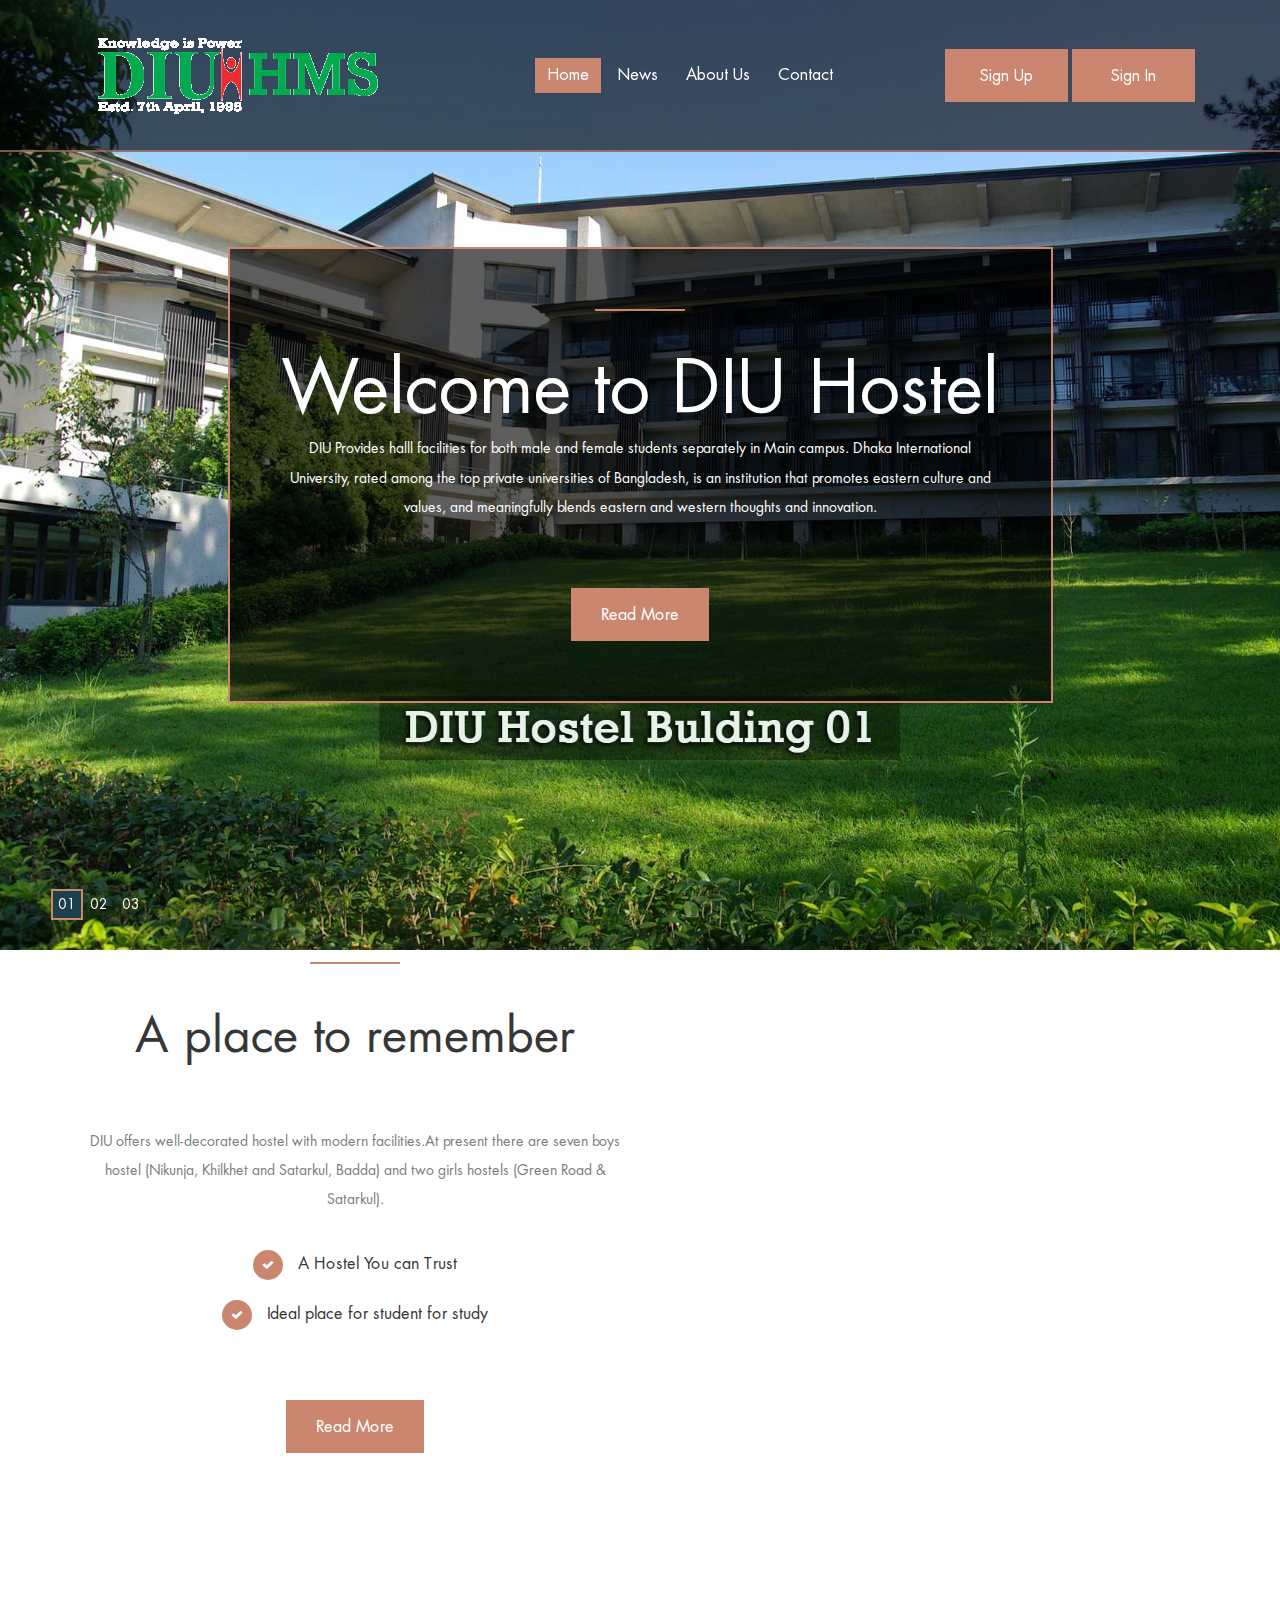
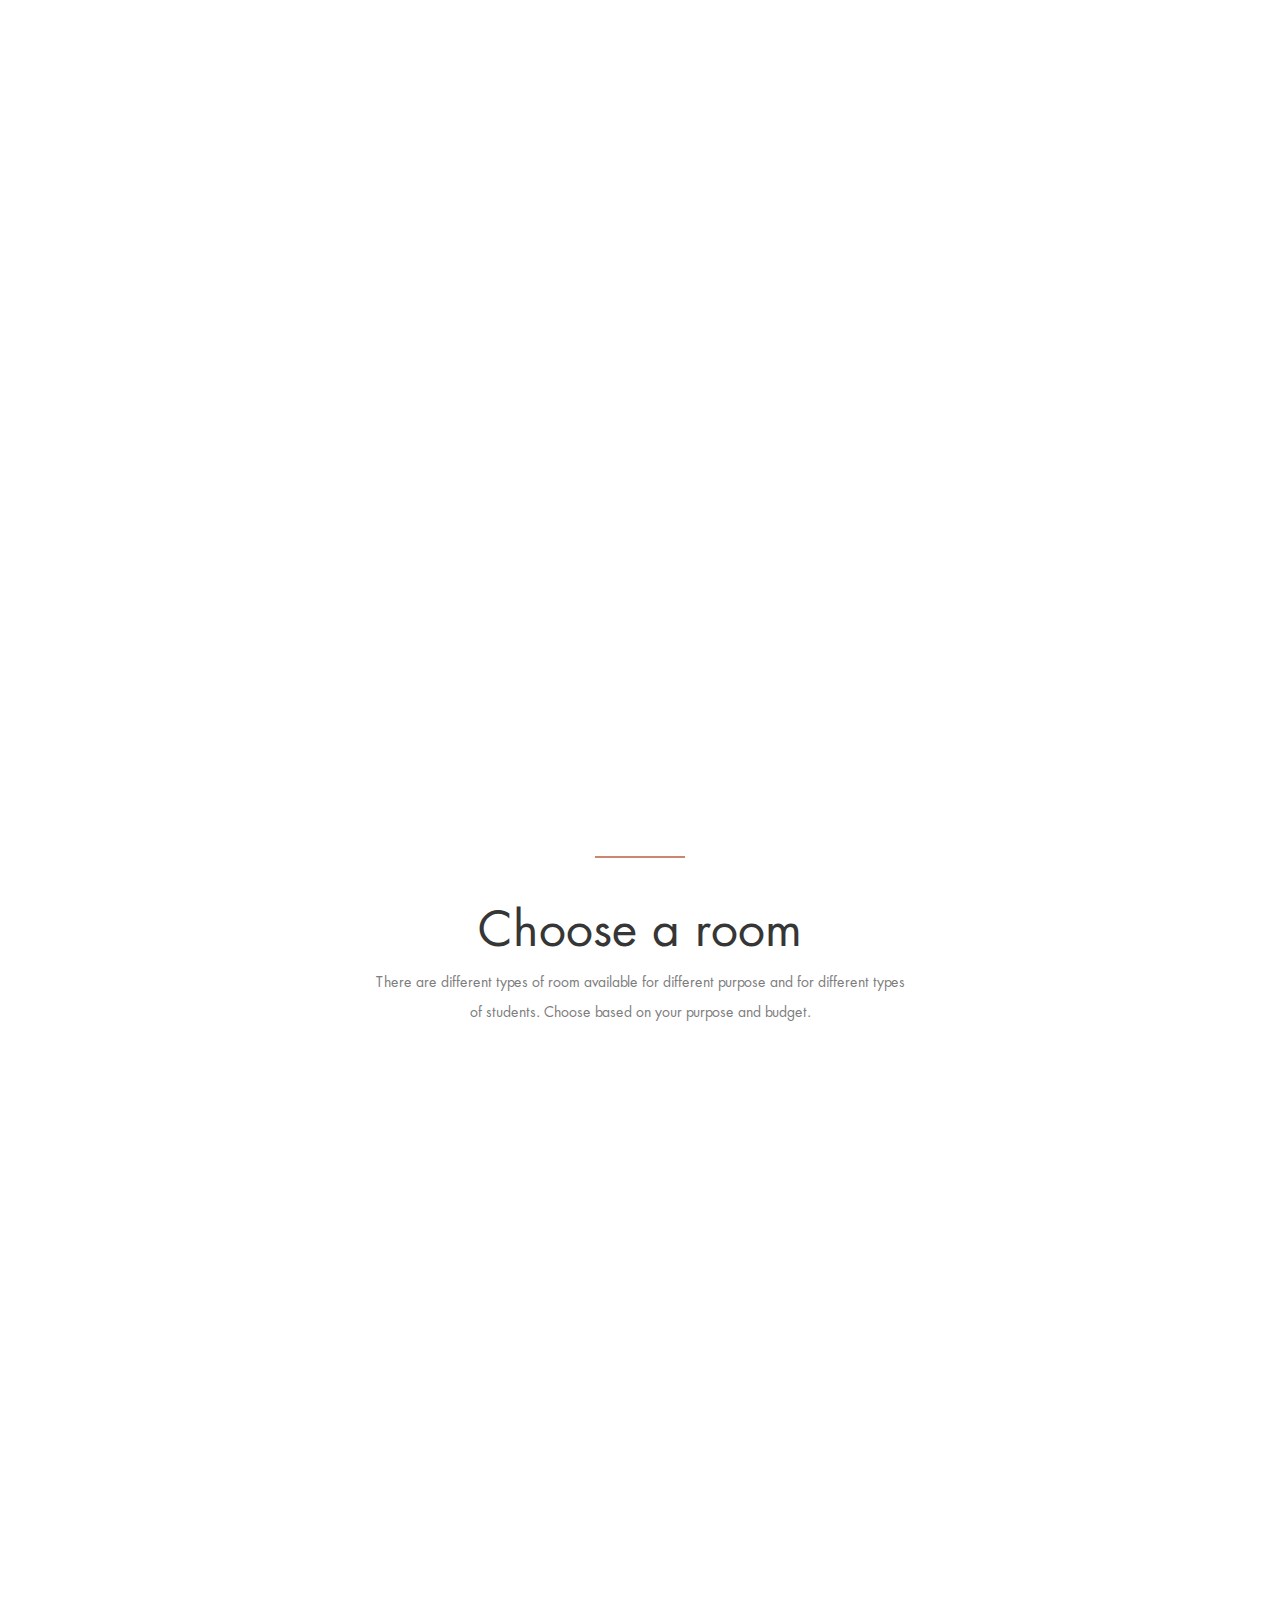
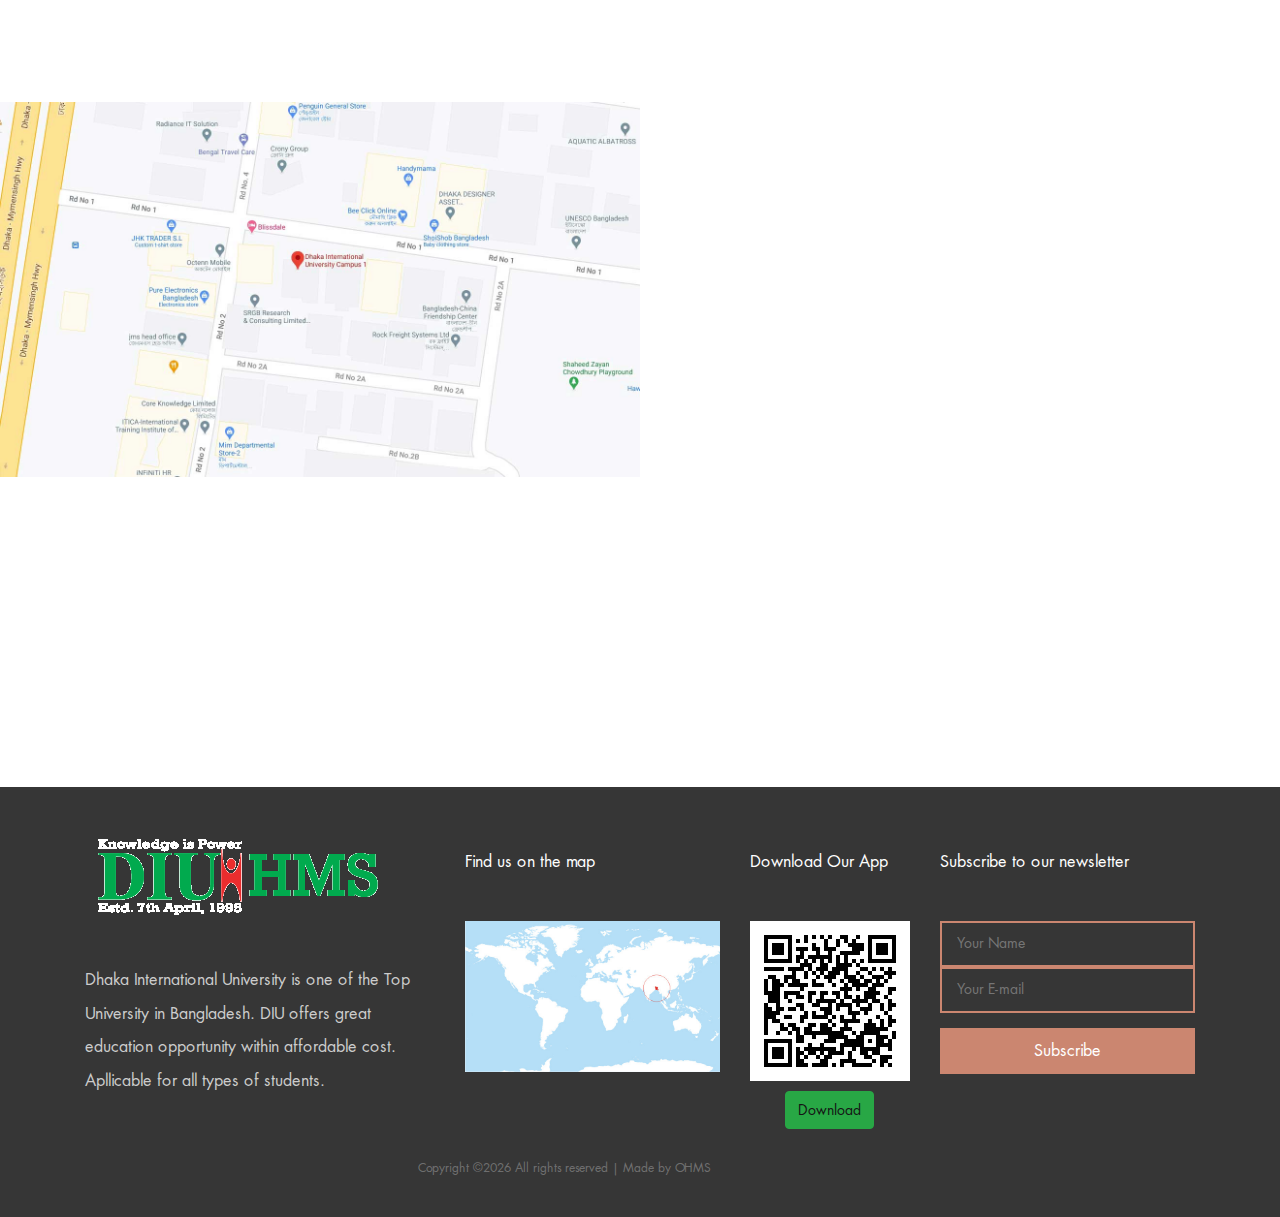
<file: index.html>
<!DOCTYPE html>
<html lang="en">

<head>
    <meta charset="UTF-8">
    <meta name="description" content="">
    <meta http-equiv="X-UA-Compatible" content="IE=edge">
    <meta name="viewport" content="width=device-width, initial-scale=1, shrink-to-fit=no">
    <!-- The above 4 meta tags *must* come first in the head; any other head content must come *after* these tags -->

    <!-- Title -->
    <title>DIU HMS | Online Hotel Management System</title>

    <!-- Favicon -->
    <link rel="icon" href="img/core-img/favicon.ico">

    <!-- Core Stylesheet -->
    <link rel="stylesheet" href="style.css">

</head>

<body>
    <!-- Preloader -->
    <div class="preloader d-flex align-items-center justify-content-center">
        <div class="cssload-container">
            <div class="cssload-loading"><i></i><i></i><i></i><i></i></div>
        </div>
    </div>

    <!-- ##### Header Area Start ##### -->
    <header class="header-area">
        <!-- Navbar Area -->
        <div class="palatin-main-menu">
            <div class="classy-nav-container breakpoint-off">
                <div class="container">
                    <!-- Menu -->
                    <nav class="classy-navbar justify-content-between" id="palatinNav">

                        <!-- Nav brand -->
                        <a href="index.html" class="nav-brand"><img src="img/core-img/logo.png" alt=""></a>

                        <!-- Navbar Toggler -->
                        <div class="classy-navbar-toggler">
                            <span class="navbarToggler"><span></span><span></span><span></span></span>
                        </div>

                        <!-- Menu -->
                        <div class="classy-menu">

                            <!-- close btn -->
                            <div class="classycloseIcon">
                                <div class="cross-wrap"><span class="top"></span><span class="bottom"></span></div>
                            </div>

                            <!-- Nav Start -->
                            <div class="classynav">
                                <ul>
                                    <li class="active"><a href="index.html">Home</a></li>
                                    

                                    <li><a href="news.html">News</a></li>
                                    <li><a href="about-us.html">About Us</a></li>
                                    <li><a href="contact.php">Contact</a></li>
                                </ul>

                                <!-- Button -->
                                <div class="menu-btn">
                                    <a href="registration.php" class="btn palatin-btn">Sign Up</a>
                                    <a href="login.php" class="btn palatin-btn">Sign In</a>                                    
                                </div>

                            </div>
                            <!-- Nav End -->
                        </div>
                    </nav>
                </div>
            </div>
        </div>
    </header>
    <!-- ##### Header Area End ##### -->

    <!-- ##### Hero Area Start ##### -->
    <section class="hero-area">
        <div class="hero-slides owl-carousel">

            <!-- Single Hero Slide -->
            <div class="single-hero-slide d-flex align-items-center justify-content-center">
                <!-- Slide Img -->
                <div class="slide-img bg-img" style="background-image: url(img/bg-img/bg-1.jpg);"></div>
                <div class="container">
                    <div class="row justify-content-center">
                        <div class="col-12 col-lg-9">
                            <!-- Slide Content -->
                            <div class="hero-slides-content" data-animation="fadeInUp" data-delay="100ms">
                                <div class="line" data-animation="fadeInUp" data-delay="300ms"></div>
                                <h2 data-animation="fadeInUp" data-delay="500ms">Welcome to DIU Hostel</h2>
                            <p data-animation="fadeInUp" data-delay="700ms">DIU Provides halll facilities for both male and female students separately in Main campus. Dhaka International University, rated among the top private universities of Bangladesh, is an institution that promotes eastern culture and values, and meaningfully blends eastern and western thoughts and innovation.</p>
                                <a href="readmore01.html" class="btn palatin-btn mt-50" data-animation="fadeInUp" data-delay="900ms">Read More</a>
                            </div>
                        </div>
                    </div>
                </div>
            </div>

            <!-- Single Hero Slide -->
            <div class="single-hero-slide d-flex align-items-center justify-content-center">
                <!-- Slide Img -->
                <div class="slide-img bg-img" style="background-image: url(img/bg-img/bg-2.jpg);"></div>
                <div class="container">
                    <div class="row justify-content-center">
                        <div class="col-12 col-lg-9">
                            <!-- Slide Content -->
                            <div class="hero-slides-content" data-animation="fadeInUp" data-delay="100ms">
                                <div class="line" data-animation="fadeInUp" data-delay="300ms"></div>
                                <h2 data-animation="fadeInUp" data-delay="500ms">A Safe Place for Student </h2>
                            <p data-animation="fadeInUp" data-delay="700ms">DIU Hostel provide safe and secure environment for students. Student can study safely and comfortably. Student can enjoy life playing many games and other activities while studying in a good University. World Class living place for students at affordable cost. </p>
                                <a href="readmore01.html" class="btn palatin-btn mt-50" data-animation="fadeInUp" data-delay="900ms">Read More</a>
                            </div>
                        </div>
                    </div>
                </div>
            </div>

            <!-- Single Hero Slide -->
            <div class="single-hero-slide d-flex align-items-center justify-content-center">
                <!-- Slide Img -->
                <div class="slide-img bg-img" style="background-image: url(img/bg-img/bg-3.jpg);"></div>
                <div class="container">
                    <div class="row justify-content-center">
                        <div class="col-12 col-lg-9">
                            <!-- Slide Content -->
                            <div class="hero-slides-content" data-animation="fadeInUp" data-delay="100ms">
                                <div class="line" data-animation="fadeInUp" data-delay="300ms"></div>
                                <h2 data-animation="fadeInUp" data-delay="500ms">Library in the Hostel</h2>
                            <p data-animation="fadeInUp" data-delay="700ms">DIU Library has a large collection of Books from all over the world. All types of Books from typical University Educational Books to science fictional books, novels, comics books, Tutorial Books. HIU Hostel even provide Digital Education through Digital Computers set up inside DIU Hostel for the students.</p>
                                <a href="readmore01.html" class="btn palatin-btn mt-50" data-animation="fadeInUp" data-delay="900ms">Read More</a>
                            </div>
                        </div>
                    </div>
                </div>
            </div>

        </div>
    </section>
    <!-- ##### Hero Area End ##### -->  

    <!-- ##### About Us Area Start ##### -->
    <section class="about-us-area">
        <div class="container">
            <div class="row align-items-center">

                <div class="col-12 col-lg-6">
                    <div class="about-text text-center mb-100">
                        <div class="section-heading text-center">
                            <div class="line-"></div>
                            <h2>A place to remember</h2>
                        </div>
                        <p>DIU offers well-decorated hostel with modern facilities.At present there are seven boys hostel (Nikunja, Khilkhet and Satarkul, Badda) and two girls hostels (Green Road &amp; Satarkul).</p>
                        <div class="about-key-text">
                            <h6><span class="fa fa-check"></span> A Hostel You can Trust</h6>
                            <h6><span class="fa fa-check"></span> Ideal place for student for study</h6>
                        </div>
                        <a href="readmore01.html" class="btn palatin-btn mt-50">Read More</a>
                    </div>
                </div>

                <div class="col-12 col-lg-6">
                    <div class="about-thumbnail homepage mb-100">
                        <!-- First Img -->
                        <div class="first-img wow fadeInUp" data-wow-delay="100ms">
                            <img src="img/bg-img/5.jpg" alt="">
                        </div>
                        <!-- Second Img -->
                        <div class="second-img wow fadeInUp" data-wow-delay="300ms">
                            <img src="img/bg-img/6.jpg" alt="">
                        </div>
                        <!-- Third Img-->
                        <div class="third-img wow fadeInUp" data-wow-delay="500ms">
                            <img src="img/bg-img/7.jpg" alt="">
                        </div>
                    </div>
                </div>
            </div>
        </div>
    </section>
    <!-- ##### About Us Area End ##### -->

    <!-- ##### Pool Area Start ##### -->
    <section class="pool-area section-padding-100 bg-img bg-fixed" style="background-image: url(img/bg-img/4.png);">
        <div class="container">
            <div class="row justify-content-end">
                <div class="col-12 col-lg-7">
                    <div class="pool-content text-center wow fadeInUp" data-wow-delay="300ms">
                        <div class="section-heading text-center white">
                            <div class="line-"></div>
                            <h2>Student Playground</h2>
                            <p>DIU Hostel has large Playground for students to play diffent types of games. DIU students play Football, Basket Ball, Cricket. There is also extra room for indor Sports for examle Chess, Ludo, Card etc.</p>
                        </div>
    
                        <div class="row">
                            <div class="col-12 col-sm-4">
                                <div class="pool-feature">                                
                                    <img src="img/icons/football_game.png" />
                                    <p>Play Football</p>
                                </div>
                            </div>
                            <div class="col-12 col-sm-4">
                                <div class="pool-feature">
                                    <img src="img/icons/cricket_red.png" />
                                    <p>Play Cricket</p>
                                </div>
                            </div>
                            <div class="col-12 col-sm-4">
                                <div class="pool-feature">
                                    <img src="img/icons/chess_game.png" />
                                    <p>Play Chess</p>
                                </div>
                            </div>
                        </div>
                        <!-- Button -->
                        <!-- <a href="#" class="btn palatin-btn mt-50">Read More</a> -->
                    </div>
                </div>
            </div>
        </div>
    </section>
    <!-- ##### Pool Area End ##### -->

    <!-- ##### Rooms Area Start ##### -->
    <section class="rooms-area section-padding-100-0">
        <div class="container">
            <div class="row justify-content-center">
                <div class="col-12 col-lg-6">
                    <div class="section-heading text-center">
                        <div class="line-"></div>
                        <h2>Choose a room</h2>
                        <p>There are different types of room available for different purpose and for different types of students. Choose based on your purpose and budget.</p>
                    </div>
                </div>
            </div>

            <div class="row justify-content-center">

                <!-- Single Rooms Area -->
                <div class="col-12 col-md-6 col-lg-4">
                    <div class="single-rooms-area wow fadeInUp" data-wow-delay="100ms">
                        <!-- Thumbnail -->
                        <div class="bg-thumbnail bg-img" style="background-image: url(img/bg-img/1.jpg);"></div>
                        <!-- Price -->
                        <p class="price-from">From 10000 TK/month</p>
                        <!-- Rooms Text -->
                        <div class="rooms-text">
                            <div class="line"></div>
                            <h4>Budget Room</h4>
                            <p>Budget room at a affordable price for every students.</p>
                        </div>
                        <!-- Book Room -->
                        <a href="#" class="book-room-btn btn palatin-btn">Book Room</a>
                    </div>
                </div>

                <!-- Single Rooms Area -->
                <div class="col-12 col-md-6 col-lg-4">
                    <div class="single-rooms-area wow fadeInUp" data-wow-delay="300ms">
                        <!-- Thumbnail -->
                        <div class="bg-thumbnail bg-img" style="background-image: url(img/bg-img/8.jpg);"></div>
                        <!-- Price -->
                        <p class="price-from">From 15000 TK/Month</p>
                        <!-- Rooms Text -->
                        <div class="rooms-text">
                            <div class="line"></div>
                            <h4>Delux Room</h4>
                            <p>More comfortable room for student for affordable price.</p>
                        </div>
                        <!-- Book Room -->
                        <a href="#" class="book-room-btn btn palatin-btn">Book Room</a>
                    </div>
                </div>

                <!-- Single Rooms Area -->
                <div class="col-12 col-md-6 col-lg-4">
                    <div class="single-rooms-area wow fadeInUp" data-wow-delay="500ms">
                        <!-- Thumbnail -->
                        <div class="bg-thumbnail bg-img" style="background-image: url(img/bg-img/9.jpg);"></div>
                        <!-- Price -->
                        <p class="price-from">From 4000 TK/Month</p>
                        <!-- Rooms Text -->
                        <div class="rooms-text">
                            <div class="line"></div>
                            <h4>Single Bed</h4>
                            <p>Single bed at a lowest price for students.</p>
                        </div>
                        <!-- Book Room -->
                        <a href="#" class="book-room-btn btn palatin-btn">Book Room</a>
                    </div>
                </div>

            </div>
        </div>
    </section>
    <!-- ##### Rooms Area End ##### -->

    <!-- ##### Contact Area Start ##### -->
    <section class="contact-area d-flex flex-wrap align-items-center" id="DIU_Hostel_GMap">
        <div class="home-map-area">
            <a href="https://goo.gl/maps/FcxaALeG6Hgks3h9A"><img src="img/DIU_Map.jpg" alt="Dhaka International University Location"> </a> 
         </div>
        <!-- Contact Info -->
        <div class="contact-info">
            <div class="section-heading wow fadeInUp" data-wow-delay="100ms">
                <div class="line-"></div>
                <h2><i class="fa fa-address-book"></i> Contact Info</h2>
            </div>
            <h4 class="wow fadeInUp" data-wow-delay="300ms"> <i class="fa fa-location-arrow"></i> Shatarkul, Badda, Dhaka-1212. Bangladesh.</h4>
            <h5 class="wow fadeInUp" data-wow-delay="400ms"><i class="fa fa-phone"></i> 55040891-7</h5>
            <h5 class="wow fadeInUp" data-wow-delay="500ms"><i class="fa fa-envelope"></i> admission@diu.net.bd</h5>
            <a href="https://admission.diu.ac/register"><h5 class="wow fadeInUp" data-wow-delay="500ms"><i class="fa fa-globe"></i> https://admission.diu.ac/register</h5></a>
            
            <!-- Social Info -->
            <div class="social-info mt-50 wow fadeInUp" data-wow-delay="600ms">
                <a href="https://www.facebook.com/diu.net.bd"><i class="fa fa-facebook" aria-hidden="true" style="font-size: 30px;"></i></a>
                <a href="https://twitter.com/diubd"><i class="fa fa-twitter" aria-hidden="true" style="font-size: 30px;"></i></a>
                <a href="https://www.linkedin.com/school/dhaka-international-university"><i class="fa fa-linkedin" aria-hidden="true" style="font-size: 30px;"></i></a>    

            </div>
        </div>
    </section>
    <!-- ##### Contact Area End ##### -->

    <!-- ##### Footer Area Start ##### -->
    <footer class="footer-area">
        <div class="container">
            <div class="row">

                <!-- Footer Widget Area Logo with Text-->
                <div class="col-12 col-lg-4">
                    <div class="footer-widget-area mt-50">
                        <a href="#" class="d-block mb-5"><img src="img/core-img/logo.png" alt=""></a>
                        <p>Dhaka International University is one of the Top University in Bangladesh. DIU offers great education opportunity within affordable cost. Apllicable for all types of students.</p>
                    </div>
                </div>

                <!-- Footer Widget Area Position on World Map-->
                <div class="col-12 col-md-6 col-lg-3">
                    <div class="footer-widget-area mt-50">
                        <h6 class="widget-title mb-5">Find us on the map</h6>
                        <a href="https://goo.gl/maps/e1g3MjBimBntQMpe7"><img src="img/bg-img/footer-map.jpg" alt=""></a>
                    </div>
                </div>
                


            <!-- Footer Widget Area APP -->
            <div class="col-12 col-md-6 col-lg-2">
                <div class="footer-widget-area mt-50">
                    <h6 class="widget-title mb-5">Download Our App</h6>
                    <img src="img/DIU_Hoste_QR.svg" alt="QR code for DIU Hostel App">
                        
                    <button type="button" class="btn btn-success" style="margin-left: 35px;margin-top: 10px;"><a href="https://github.com/shuvongkor-barman/ohms_app/raw/master/app/release/DIU_Hostel_v0.4.apk">Download</a></button>
                </div>
            </div>

                <!-- Footer Widget Area  Newsletter -->
                <div class="col-12 col-md-6 col-lg-3">
                    <div class="footer-widget-area mt-50">
                        <h6 class="widget-title mb-5">Subscribe to our newsletter</h6>
                        <form action="subscribe.php" method="post" class="subscribe-form">
						    <input type="text" name="subscriber-name" id="subscribename" placeholder="Your Name" required>
                            <input type="email" name="subscriber-email" id="subscribeemail" placeholder="Your E-mail" required>
                            <button type="submit" name="subscribe">Subscribe</button>
                        </form>
                    </div>
                </div>

                <!-- Copywrite Text -->
                <div class="col-12">
                    <div class="copywrite-text mt-30">
                        <p><a href="#">Copyright &copy;<script>document.write(new Date().getFullYear());</script> All rights reserved | Made by <a href="#top" target="_blank" style="margin-left:0px;">OHMS</a>
                        </p>
                    </div>
                </div>
            </div>
        </div>
    </footer>
    <!-- ##### Footer Area End ##### -->

    <!-- ##### All Javascript Script ##### -->
    <!-- jQuery-2.2.4 js -->
    <script src="js/jquery/jquery-2.2.4.min.js"></script>
    <!-- Popper js -->
    <script src="js/bootstrap/popper.min.js"></script>
    <!-- Bootstrap js -->
    <script src="js/bootstrap/bootstrap.min.js"></script>
    <!-- All Plugins js -->
    <script src="js/plugins/plugins.js"></script>
    <!-- Active js -->
    <script src="js/active.js"></script>
</body>

</html>
</file>
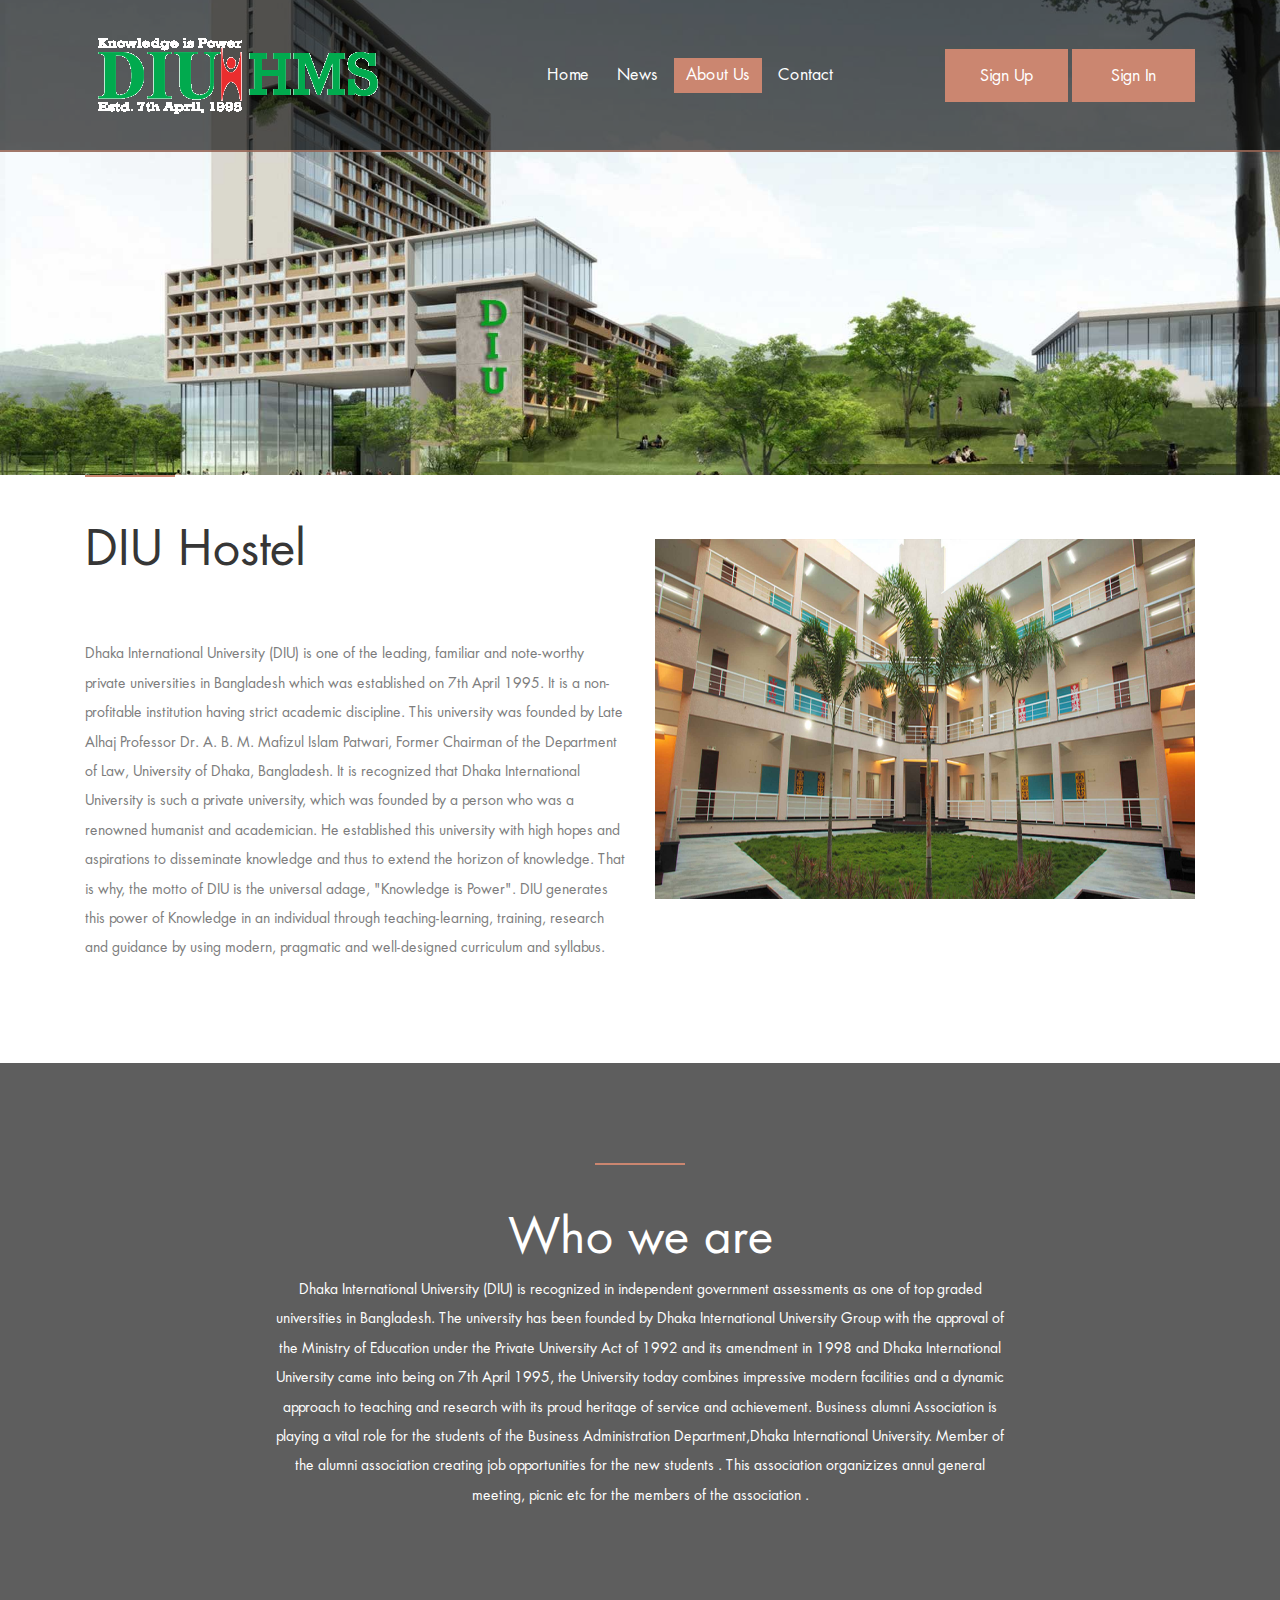
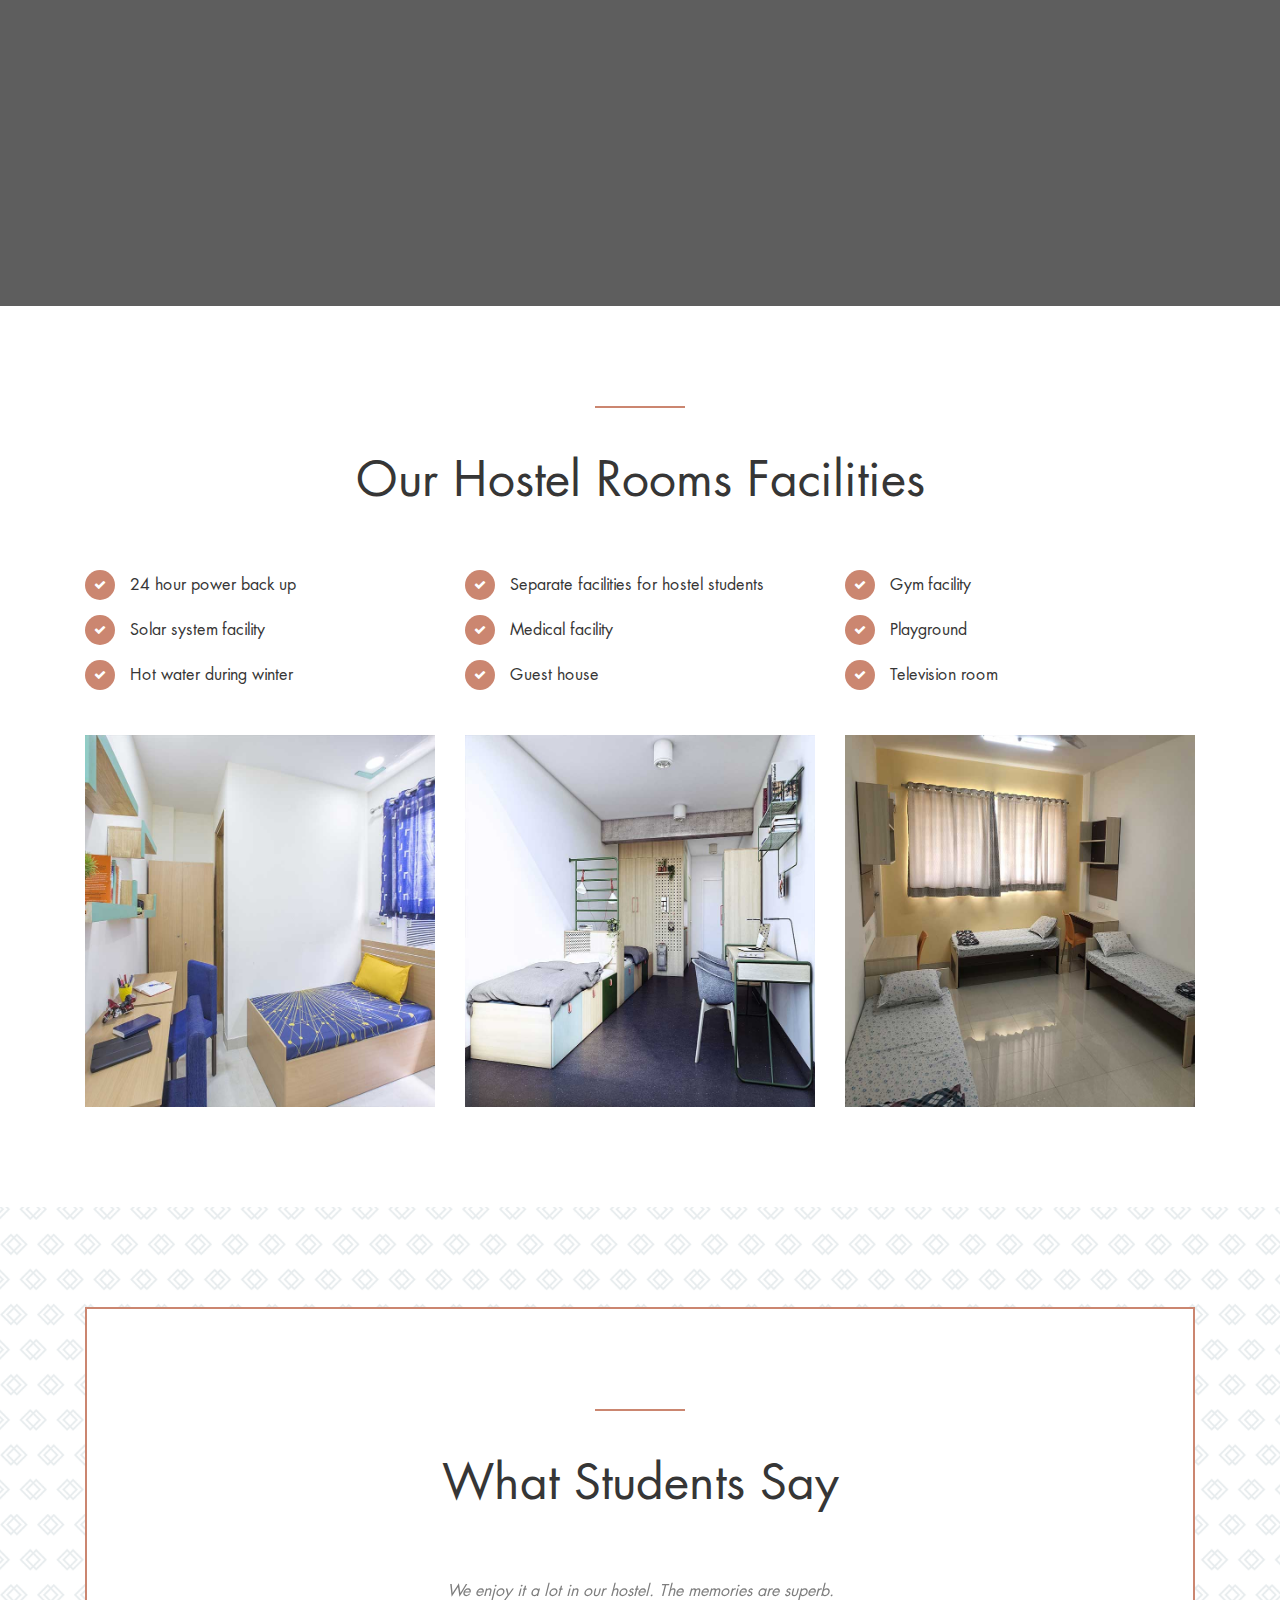
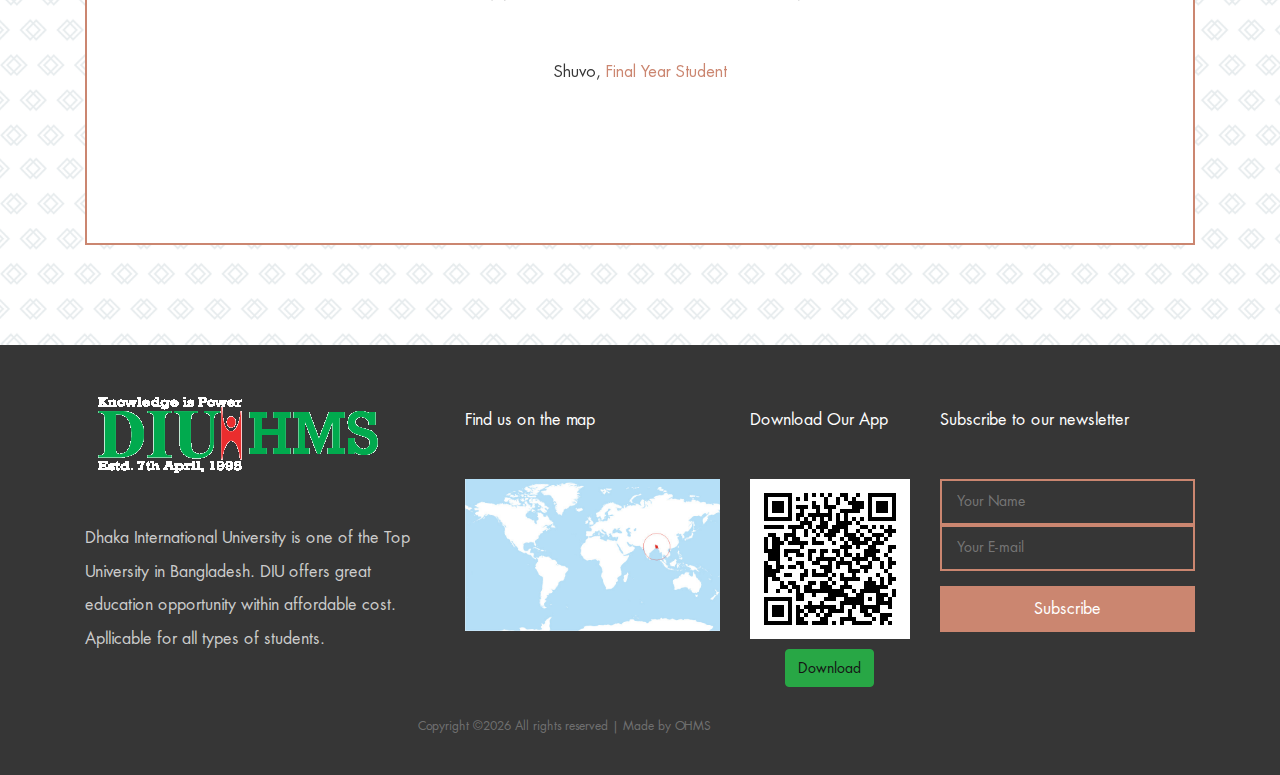
<file: about-us.html>
<!DOCTYPE html>
<html lang="en">

<head>
    <meta charset="UTF-8">
    <meta name="description" content="">
    <meta http-equiv="X-UA-Compatible" content="IE=edge">
    <meta name="viewport" content="width=device-width, initial-scale=1, shrink-to-fit=no">
    <!-- The above 4 meta tags *must* come first in the head; any other head content must come *after* these tags -->

    <!-- Title -->
    <title>DIU HMS | Online Hotel Management System</title>

    <!-- Favicon -->
    <link rel="icon" href="img/core-img/favicon.ico">

    <!-- Core Stylesheet -->
    <link rel="stylesheet" href="style.css">

</head>

<body>
    <!-- Preloader -->
    <div class="preloader d-flex align-items-center justify-content-center">
        <div class="cssload-container">
            <div class="cssload-loading"><i></i><i></i><i></i><i></i></div>
        </div>
    </div>

    <!-- ##### Header Area Start ##### -->
    <header class="header-area">
        <!-- Navbar Area -->
        <div class="palatin-main-menu">
            <div class="classy-nav-container breakpoint-off">
                <div class="container">
                    <!-- Menu -->
                    <nav class="classy-navbar justify-content-between" id="palatinNav">

                        <!-- Nav brand -->
                        <a href="index.html" class="nav-brand"><img src="img/core-img/logo.png" alt=""></a>

                        <!-- Navbar Toggler -->
                        <div class="classy-navbar-toggler">
                            <span class="navbarToggler"><span></span><span></span><span></span></span>
                        </div>

                        <!-- Menu -->
                        <div class="classy-menu">

                            <!-- close btn -->
                            <div class="classycloseIcon">
                                <div class="cross-wrap"><span class="top"></span><span class="bottom"></span></div>
                            </div>

                            <!-- Nav Start -->
                            <div class="classynav">
                                <ul>
                                    <li><a href="index.html">Home</a></li>
                                    <li><a href="news.html">News</a></li>
                                    <li class="active"><a href="about-us.html">About Us</a></li>                                   
         
                                    <li><a href="contact.php">Contact</a></li>
                                </ul>

                                <!-- Button -->
                                <div class="menu-btn">
                                    <a href="registration.php" class="btn palatin-btn">Sign Up</a>
                                    <a href="login.php" class="btn palatin-btn">Sign In</a>                                    
                                </div>

                                

                            </div>
                            <!-- Nav End -->
                        </div>
                    </nav>
                </div>
            </div>
        </div>
    </header>
    <!-- ##### Header Area End ##### -->

    <!-- ##### Breadcumb Area Start ##### -->
    <section class="breadcumb-area bg-img d-flex align-items-center justify-content-center" style="background-image: url(img/bg-img/bg-2.jpg);">
        <div class="bradcumbContent">
        </div>
    </section>
    <!-- ##### Breadcumb Area End ##### --> 

    <!-- ##### About Us Area Start ##### -->
    <section class="about-us-area">
        <div class="container">
            <div class="row align-items-center">
                <div class="col-12 col-lg-6">
                    <div class="about-text mb-100">
                        <div class="section-heading">
                            <div class="line-"></div>
                            <h2>DIU Hostel</h2>
                        </div>
                        <p>
                            Dhaka International University (DIU) is one of the leading, familiar and note-worthy private universities in Bangladesh which was established on 7th April 1995. It is a non-profitable institution having strict academic discipline. This university was founded by Late Alhaj Professor Dr. A. B. M. Mafizul Islam Patwari, Former Chairman of the Department of Law, University of Dhaka, Bangladesh. It is recognized that Dhaka International University is such a private university, which was founded by a person who was a renowned humanist and academician. He established this university with high hopes and aspirations to disseminate knowledge and thus to extend the horizon of knowledge. That is why, the motto of DIU is the universal adage, "Knowledge is Power". DIU generates this power of Knowledge in an individual through teaching-learning, training, research and guidance by using modern, pragmatic and well-designed curriculum and syllabus.</p>
                    </div>
                </div>

                <div class="col-12 col-lg-6">
                    <div class="about-thumbnail mb-100">
                        <img src="img/bg-img/2.jpg" alt="">
                    </div>
                </div>
            </div>
        </div>
    </section>
    <!-- ##### About Us Area End ##### -->

    <!-- ##### Milestones Area Start ##### -->
    <section class="our-milestones section-padding-100-0 bg-img bg-overlay bg-fixed" style="background-image: url(img/bg-img/bg-4.jpg);">
        <div class="container">
            <div class="row justify-content-center">
                <div class="col-12 col-lg-8">
                    <div class="section-heading text-center white">
                        <div class="line-"></div>
                        <h2>Who we are</h2>
                        <p>Dhaka International University (DIU) is recognized in independent government assessments as one of top graded universities in Bangladesh. The university has been founded by Dhaka International University Group with the approval of the Ministry of Education under the Private University Act of 1992 and its amendment in 1998 and Dhaka International University came into being on 7th April 1995, the University today combines impressive modern facilities and a dynamic approach to teaching and research with its proud heritage of service and achievement. Business alumni Association is playing a vital role for the students of the Business Administration Department,Dhaka International University. Member of the alumni association creating job opportunities for the new students . This association organizizes annul general meeting, picnic etc for the members of the association .</p>
                    </div>
                </div>
            </div>

            <div class="row">

                <!-- Single Cool Facts -->
                <div class="col-12 col-sm-6 col-lg-3">
                    <div class="single-cool-fact mb-100 wow fadeInUp" data-wow-delay="300ms">
                        <div class="scf-text">
                            <i class="icon-cocktail-1"></i>
                            <h2><span class="counter">20</span></h2>
                            <p>Food/day</p>
                        </div>
                    </div>
                </div>

                <!-- Single Cool Facts -->
                <div class="col-12 col-sm-6 col-lg-3">
                    <div class="single-cool-fact mb-100 wow fadeInUp" data-wow-delay="500ms">
                        <div class="scf-text">
                            <i class="icon-swimming-pool"></i>
                            <h2><span class="counter">5</span></h2>
                            <p>Playground</p>
                        </div>
                    </div>
                </div>

                <!-- Single Cool Facts -->
                <div class="col-12 col-sm-6 col-lg-3">
                    <div class="single-cool-fact mb-100 wow fadeInUp" data-wow-delay="700ms">
                        <div class="scf-text">
                            <i class="icon-resort"></i>
                            <h2><span class="counter">100</span></h2>
                            <p>Rooms</p>
                        </div>
                    </div>
                </div>

                <!-- Single Cool Facts -->
                <div class="col-12 col-sm-6 col-lg-3">
                    <div class="single-cool-fact mb-100 wow fadeInUp" data-wow-delay="900ms">
                        <div class="scf-text">
                            <i class="icon-restaurant"></i>
                            <h2><span class="counter">3</span></h2>
                            <p>Building</p>
                        </div>
                    </div>
                </div>

            </div>
        </div>
    </section>
    <!-- ##### Milestones Area End ##### -->

    <!-- ##### Hotels Area Start ##### -->
    <section class="our-hotels-area section-padding-100-0">
        <div class="container">
            <div class="row">
                <div class="col-12">
                    <div class="section-heading text-center">
                        <div class="line-"></div>
                        <h2>Our Hostel Rooms Facilities</h2>
                    </div>
                </div>
            </div>

            <div class="row justify-content-center">
                <!-- Single Hotel Info -->
                <div class="col-12 col-md-6 col-lg-4">
                    <div class="single-hotel-info mb-100">
                        <div class="hotel-info-text">
                            <h6><span class="fa fa-check"></span> 24 hour power back up</h6>
                            <h6><span class="fa fa-check"></span>Solar system facility</h6>
                            <h6><span class="fa fa-check"></span> Hot water during winter </h6>
                        </div>
                        <div class="hotel-img">
                            <img src="img/bg-img/3.jpg" alt="">
                        </div>
                    </div>
                </div>
                <!-- Single Hotel Info -->
                <div class="col-12 col-md-6 col-lg-4">
                    <div class="single-hotel-info mb-100">
                        <div class="hotel-info-text">
                            <h6><span class="fa fa-check"></span> Separate facilities for hostel students</h6>
                            <h6><span class="fa fa-check"></span> Medical facility</h6>
                            <h6><span class="fa fa-check"></span> Guest house</h6>
                        </div>
                        <div class="hotel-img">
                            <img src="img/bg-img/10.jpg" alt="">
                        </div>
                    </div>
                </div>
                <!-- Single Hotel Info -->
                <div class="col-12 col-md-6 col-lg-4">
                    <div class="single-hotel-info mb-100">
                        <div class="hotel-info-text">
                            <h6><span class="fa fa-check"></span> Gym facility</h6>
                            <h6><span class="fa fa-check"></span> Playground</h6>
                            <h6><span class="fa fa-check"></span> Television room</h6>
                        </div>
                        <div class="hotel-img">
                            <img src="img/bg-img/11.jpg" alt="">
                        </div>
                    </div>
                </div>
            </div>
        </div>
    </section>
    <!-- ##### Hotels Area End ##### -->

    <!-- ##### Testimonial Area Start ##### -->
    <section class="testimonial-area section-padding-100 bg-img" style="background-image: url(img/core-img/pattern.png);">
        <div class="container">
            <div class="row">
                <div class="col-12">
                    <div class="testimonial-content">
                        <div class="section-heading text-center">
                            <div class="line-"></div>
                            <h2>What Students Say</h2>
                        </div>
                        
                        <!-- Testimonial Slides -->
                    <div class="testimonial-slides owl-carousel">
                            
                            <!-- Single Testimonial -->
                            <div class="single-testimonial">
                                <p>We enjoy it a lot in our hostel. The memories are superb.</p>
                                <h6>Shuvo, <span>Final Year Student</span></h6>
                            </div>
                            
                            <!-- Single Testimonial -->
                            <div class="single-testimonial">
                                <p>This is very nice environment for study. Good food for good health and a lot of facilities.</p>
                                <h6>Sabbir, <span>First Year Student</span></h6>
                            </div>
                            
                        </div>
                    </div>
                </div>
            </div>
        </div>
    </section>
    <!-- ##### Testimonial Area End ##### -->

    <!-- ##### Footer Area Start ##### -->
    <footer class="footer-area">
        <div class="container">
            <div class="row">

                <!-- Footer Widget Area Logo with Text-->
                <div class="col-12 col-lg-4">
                    <div class="footer-widget-area mt-50">
                        <a href="#" class="d-block mb-5"><img src="img/core-img/logo.png" alt=""></a>
                        <p>Dhaka International University is one of the Top University in Bangladesh. DIU offers great education opportunity within affordable cost. Apllicable for all types of students.</p>
                    </div>
                </div>

                <!-- Footer Widget Area Position on World Map-->
                <div class="col-12 col-md-6 col-lg-3">
                    <div class="footer-widget-area mt-50">
                        <h6 class="widget-title mb-5">Find us on the map</h6>
                        <a href="https://goo.gl/maps/e1g3MjBimBntQMpe7"><img src="img/bg-img/footer-map.jpg" alt=""></a>
                    </div>
                </div>
                


            <!-- Footer Widget Area APP -->
            <div class="col-12 col-md-6 col-lg-2">
                <div class="footer-widget-area mt-50">
                    <h6 class="widget-title mb-5">Download Our App</h6>
                    <img src="img/DIU_Hoste_QR.svg" alt="QR code for DIU Hostel App">
                        
                    <button type="button" class="btn btn-success" style="margin-left: 35px;margin-top: 10px;"><a href="https://github.com/shuvongkor-barman/ohms_app/raw/master/app/release/DIU_Hostel_v0.4.apk">Download</a></button>
                </div>
            </div>

                <!-- Footer Widget Area  Newsletter -->
                <div class="col-12 col-md-6 col-lg-3">
                    <div class="footer-widget-area mt-50">
                        <h6 class="widget-title mb-5">Subscribe to our newsletter</h6>
                        <form action="subscribe.php" method="post" class="subscribe-form">
						    <input type="text" name="subscriber-name" id="subscribename" placeholder="Your Name" required>
                            <input type="email" name="subscriber-email" id="subscribeemail" placeholder="Your E-mail" required>
                            <button type="submit" name="subscribe">Subscribe</button>
                        </form>
                    </div>
                </div>

                <!-- Copywrite Text -->
                <div class="col-12">
                    <div class="copywrite-text mt-30">
                        <p><a href="#">Copyright &copy;<script>document.write(new Date().getFullYear());</script> All rights reserved | Made by <a href="#top" target="_blank" style="margin-left:0px;">OHMS</a>
                        </p>
                    </div>
                </div>
            </div>
        </div>
    </footer>
    <!-- ##### Footer Area End ##### -->

    <!-- ##### All Javascript Script ##### -->
    <!-- jQuery-2.2.4 js -->
    <script src="js/jquery/jquery-2.2.4.min.js"></script>
    <!-- Popper js -->
    <script src="js/bootstrap/popper.min.js"></script>
    <!-- Bootstrap js -->
    <script src="js/bootstrap/bootstrap.min.js"></script>
    <!-- All Plugins js -->
    <script src="js/plugins/plugins.js"></script>
    <!-- Active js -->
    <script src="js/active.js"></script>
</body>

</html>
</file>
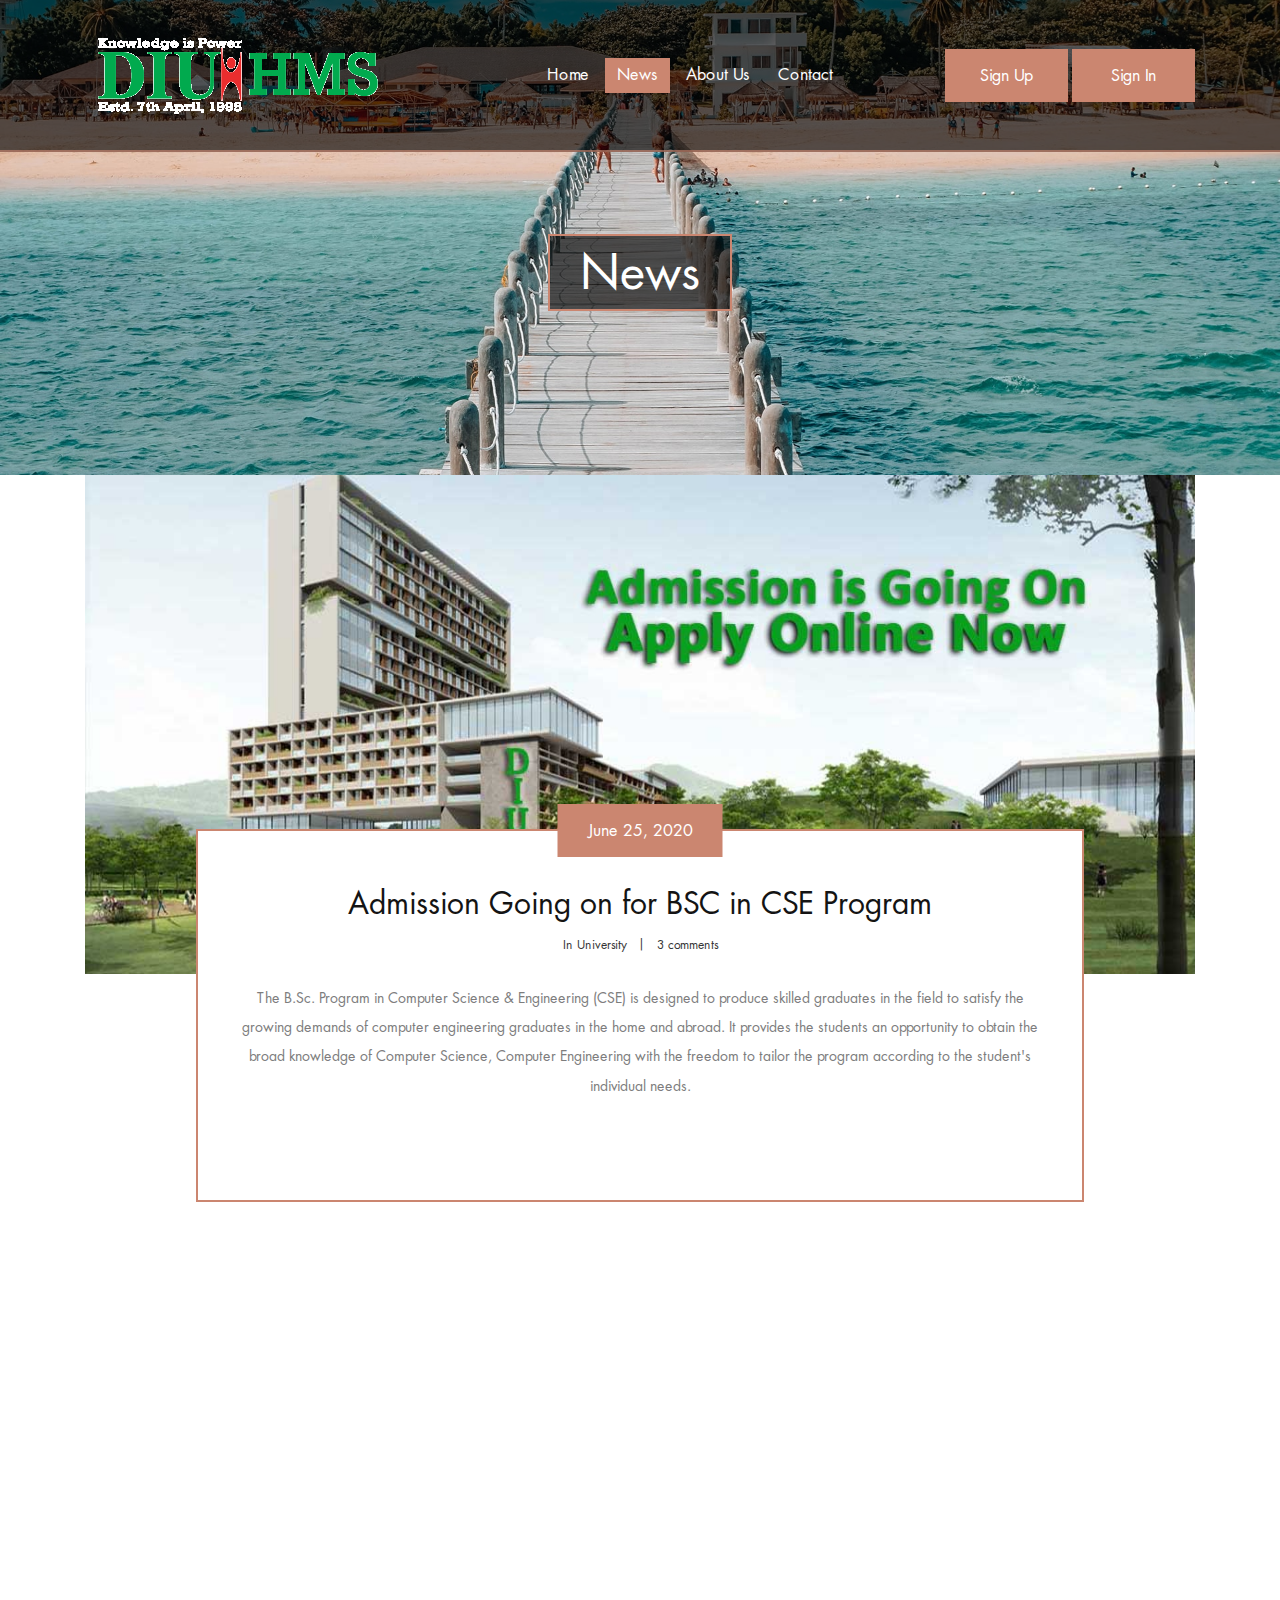
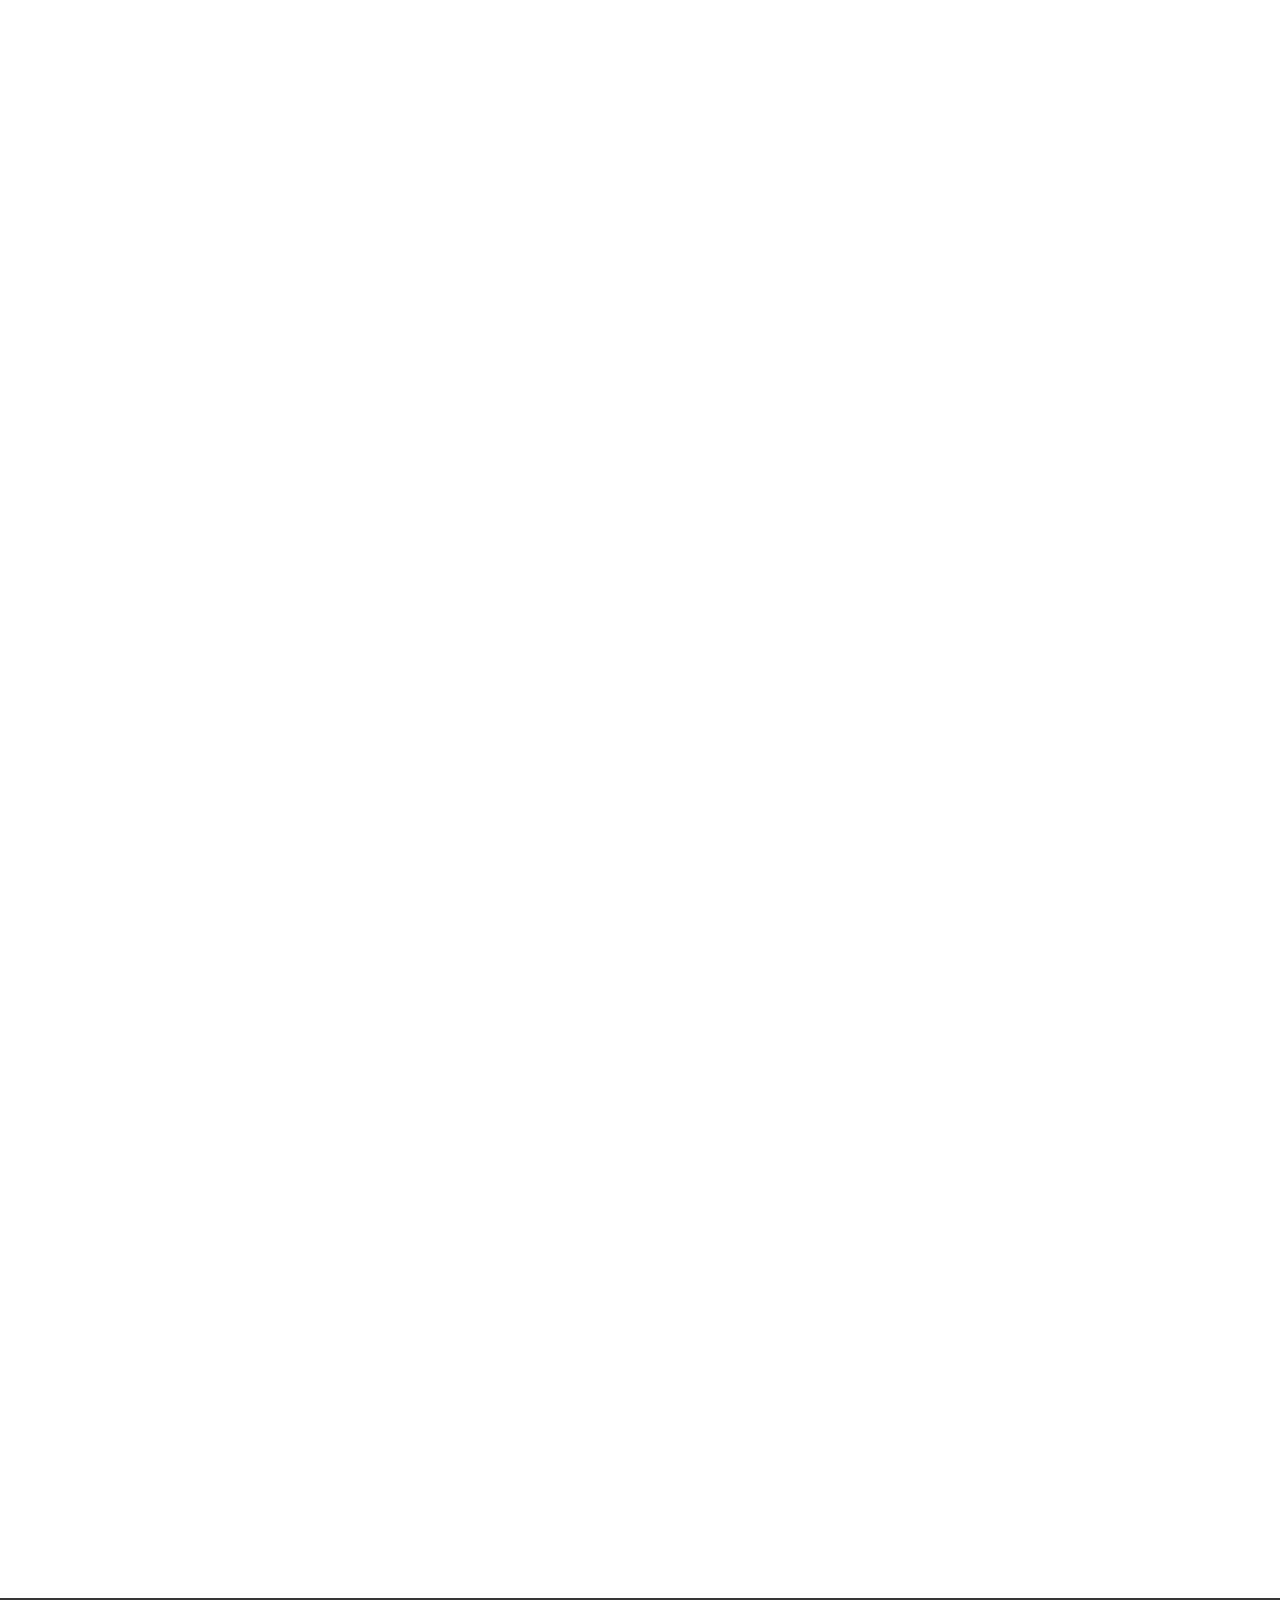
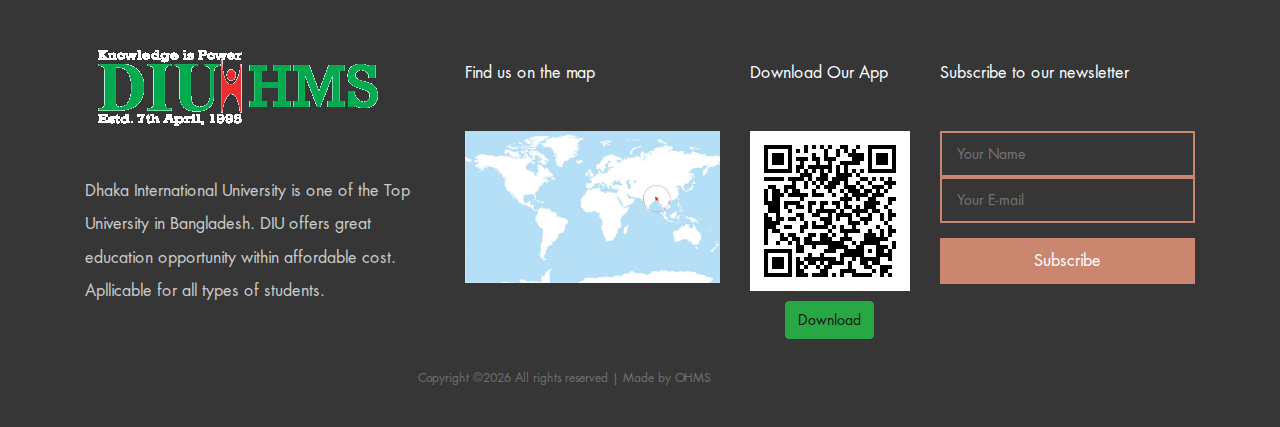
<file: news.html>
<!DOCTYPE html>
<html lang="en">

<head>
    <meta charset="UTF-8">
    <meta name="description" content="">
    <meta http-equiv="X-UA-Compatible" content="IE=edge">
    <meta name="viewport" content="width=device-width, initial-scale=1, shrink-to-fit=no">
    <!-- The above 4 meta tags *must* come first in the head; any other head content must come *after* these tags -->

    <!-- Title -->
    <title>DIU HMS | Online Hotel Management System</title>

    <!-- Favicon -->
    <link rel="icon" href="img/core-img/favicon.ico">

    <!-- Core Stylesheet -->
    <link rel="stylesheet" href="style.css">

</head>

<body>
    <!-- Preloader -->
    <div class="preloader d-flex align-items-center justify-content-center">
        <div class="cssload-container">
            <div class="cssload-loading"><i></i><i></i><i></i><i></i></div>
        </div>
    </div>

    <!-- ##### Header Area Start ##### -->
    <header class="header-area">
        <!-- Navbar Area -->
        <div class="palatin-main-menu">
            <div class="classy-nav-container breakpoint-off">
                <div class="container">
                    <!-- Menu -->
                    <nav class="classy-navbar justify-content-between" id="palatinNav">

                        <!-- Nav brand -->
                        <a href="index.html" class="nav-brand"><img src="img/core-img/logo.png" alt=""></a>

                        <!-- Navbar Toggler -->
                        <div class="classy-navbar-toggler">
                            <span class="navbarToggler"><span></span><span></span><span></span></span>
                        </div>

                        <!-- Menu -->
                        <div class="classy-menu">

                            <!-- close btn -->
                            <div class="classycloseIcon">
                                <div class="cross-wrap"><span class="top"></span><span class="bottom"></span></div>
                            </div>

                            <!-- Nav Start -->
                            <div class="classynav">
                                <ul>
                                    <li><a href="index.html">Home</a></li>
                                    <li class="active"><a href="news.html">News</a></li>
                                    <li><a href="about-us.html">About Us</a></li>                       
                                    
                                    <li><a href="contact.php">Contact</a></li>
                                </ul>

                            <!-- Button -->
                            <div class="menu-btn">
                                <a href="registration.php" class="btn palatin-btn">Sign Up</a>
                                <a href="login.php" class="btn palatin-btn">Sign In</a>                                    
                            </div>

              

                            </div>
                            <!-- Nav End -->
                        </div>
                    </nav>
                </div>
            </div>
        </div>
    </header>
    <!-- ##### Header Area End ##### -->

    <!-- ##### Breadcumb Area Start ##### -->
    <section class="breadcumb-area bg-img d-flex align-items-center justify-content-center" style="background-image: url(img/bg-img/bg-7.jpg);">
        <div class="bradcumbContent">
            <h2>News</h2>
        </div>
    </section>
    <!-- ##### Breadcumb Area End ##### -->

    

    <!-- ##### Blog Area Start ##### -->
    <div class="blog-area section-padding-0-100">
        <div class="container">
            <div class="row">
                <div class="col-12">
                    <div class="palatin-blog-posts">

                        <!-- ##### Single Blog Post ##### -->
                        <div class="single-blog-post mb-100 wow fadeInUp" data-wow-delay="100ms">
                            <!-- Post Thumb -->
                            <div class="blog-post-thumb">
                                <img src="img/blog-img/1.jpg" alt="">
                            </div>
                            <!-- Post Content -->
                            <div class="post-content">
                                <!-- Post Date-->
                                <a href="#" class="post-date btn palatin-btn">June 25, 2020</a>
                                <!-- Post Title -->
                                <a href="#" class="post-title">Admission Going on for BSC in CSE Program</a>
                                <!-- Post Meta -->
                                <div class="post-meta d-flex justify-content-center">
                                    <!-- Catagory -->
                                    <a href="#" class="post-catagory">In University</a>
                                    <!-- Comments -->
                                    <a href="#" class="post-comments">3 comments</a>
                                </div>
                                <!-- Post Excerpt -->
                                <p>The B.Sc. Program in Computer Science & Engineering (CSE) is designed to produce skilled graduates in the field to satisfy the growing demands of computer engineering graduates in the home and abroad. It provides the students an opportunity to obtain the broad knowledge of Computer Science, Computer Engineering with the freedom to tailor the program according to the student's individual needs.</p>
                            

                                <div class="col-12">
                                    <div class="load-more-btn text-center wow fadeInUp" data-wow-delay="700ms">
                                        <a href="#" class="btn palatin-btn">Read More</a>
                                    </div>
                                </div>


                            </div>
                        </div>

                        <!-- ##### Single Blog Post ##### -->
                        <div class="single-blog-post mb-100 wow fadeInUp" data-wow-delay="300ms">
                            <!-- Post Thumb -->
                            <div class="blog-post-thumb">
                                <img src="img/blog-img/2.jpg" alt="">
                            </div>
                            <!-- Post Content -->
                            <div class="post-content">
                                <!-- Post Date-->
                                <a href="#" class="post-date btn palatin-btn">July 25, 2020</a>
                                <!-- Post Title -->
                                <a href="#" class="post-title">See DIU at Top 100 Best University List</a>
                                <!-- Post Meta -->
                                <div class="post-meta d-flex justify-content-center">
                                    <!-- Catagory -->
                                    <a href="#" class="post-catagory">In News</a>
                                    <!-- Comments -->
                                    <a href="#" class="post-comments">9 comments</a>
                                </div>
                                <!-- Post Excerpt -->
                                <p>The Dhaka Internation University was founded in the mid-19th century and has always endeavoured to provide financial aid to students on a needs basis.

                                    The first architecture classes in the US were taught at MIT. The first female student, Ellen Swallow Richards, was admitted to the chemistry department in 1871.
                                    
                                    Just two years later, the first international student – from Canada – graduated from MIT.
                                    
                                    The campus in Cambridge, Massachusetts, includes 18 student residences, many gardens and public works of art.
                                    
                                    Admission to the university is extremely selective; only 8 per cent of applicants won a place in the graduating class of 2019.
                                    
                                    Graduates are employed by top companies, including Google, Amazon and Apple.</p>

                                    <div class="col-12">
                                        <div class="load-more-btn text-center wow fadeInUp" data-wow-delay="700ms">
                                            <a href="#" class="btn palatin-btn">Read More</a>
                                        </div>
                                    </div>
                            </div>
                        </div>

                        <!-- ##### Single Blog Post ##### -->
                        <div class="single-blog-post mb-100 wow fadeInUp" data-wow-delay="500ms">
                            <!-- Post Thumb -->
                            <div class="blog-post-thumb">
                                <img src="img/blog-img/3.jpg" alt="">
                            </div>
                            <!-- Post Content -->
                            <div class="post-content">
                                <!-- Post Date-->
                                <a href="#" class="post-date btn palatin-btn">January 25, 2021</a>
                                <!-- Post Title -->
                                <a href="#" class="post-title">DIU Hostel is going on a Tip for the perfect Study Tour</a>
                                <!-- Post Meta -->
                                <div class="post-meta d-flex justify-content-center">
                                    <!-- Catagory -->
                                    <a href="#" class="post-catagory">In Hsotel</a>
                                    <!-- Comments -->
                                    <a href="#" class="post-comments">6 comments</a>
                                </div>
                                <!-- Post Excerpt -->
                                <p>
                                    One of the most exciting elements of any Single Honours degree in the Department of Classics, Ancient History and Archaeology is the opportunity to spend two weeks overseas in your second year as part of our Study Tour module.

                                    It allows students the opportunity to plan and undertake travel to various parts of the world to visit sites, monuments and museums of particular interest to their degree programmes. Greece and Italy are the most popular destinations but we have also had students venture to France, Denmark, Turkey and Egypt in the past.

                                </p>

                                <div class="col-12">
                                    <div class="load-more-btn text-center wow fadeInUp" data-wow-delay="700ms">
                                        <a href="#" class="btn palatin-btn">Read More</a>
                                    </div>
                                </div>
                            </div>
                        </div>

                    </div>
                </div>

                <div class="col-12">
                    <div class="load-more-btn text-center wow fadeInUp" data-wow-delay="700ms">
                        <a href="news.html" class="btn palatin-btn">Load More</a>
                    </div>
                </div>
            </div>
        </div>
    </div>
    <!-- ##### Blog Area End ##### -->

   <!-- ##### Footer Area Start ##### -->
    <footer class="footer-area">
        <div class="container">
            <div class="row">

                <!-- Footer Widget Area Logo with Text-->
                <div class="col-12 col-lg-4">
                    <div class="footer-widget-area mt-50">
                        <a href="#" class="d-block mb-5"><img src="img/core-img/logo.png" alt=""></a>
                        <p>Dhaka International University is one of the Top University in Bangladesh. DIU offers great education opportunity within affordable cost. Apllicable for all types of students.</p>
                    </div>
                </div>

                <!-- Footer Widget Area Position on World Map-->
                <div class="col-12 col-md-6 col-lg-3">
                    <div class="footer-widget-area mt-50">
                        <h6 class="widget-title mb-5">Find us on the map</h6>
                        <a href="https://goo.gl/maps/e1g3MjBimBntQMpe7"><img src="img/bg-img/footer-map.jpg" alt=""></a>
                    </div>
                </div>
                


            <!-- Footer Widget Area APP -->
            <div class="col-12 col-md-6 col-lg-2">
                <div class="footer-widget-area mt-50">
                    <h6 class="widget-title mb-5">Download Our App</h6>
                    <img src="img/DIU_Hoste_QR.svg" alt="QR code for DIU Hostel App">
                        
                    <button type="button" class="btn btn-success" style="margin-left: 35px;margin-top: 10px;"><a href="https://github.com/shuvongkor-barman/ohms_app/raw/master/app/release/DIU_Hostel_v0.4.apk">Download</a></button>
                </div>
            </div>

                <!-- Footer Widget Area  Newsletter -->
                <div class="col-12 col-md-6 col-lg-3">
                    <div class="footer-widget-area mt-50">
                        <h6 class="widget-title mb-5">Subscribe to our newsletter</h6>
                        <form action="subscribe.php" method="post" class="subscribe-form">
						    <input type="text" name="subscriber-name" id="subscribename" placeholder="Your Name" required>
                            <input type="email" name="subscriber-email" id="subscribeemail" placeholder="Your E-mail" required>
                            <button type="submit" name="subscribe">Subscribe</button>
                        </form>
                    </div>
                </div>

                <!-- Copywrite Text -->
                <div class="col-12">
                    <div class="copywrite-text mt-30">
                        <p><a href="#">Copyright &copy;<script>document.write(new Date().getFullYear());</script> All rights reserved | Made by <a href="#top" target="_blank" style="margin-left:0px;">OHMS</a>
                        </p>
                    </div>
                </div>
            </div>
        </div>
    </footer>
    <!-- ##### Footer Area End ##### -->

    <!-- ##### All Javascript Script ##### -->
    <!-- jQuery-2.2.4 js -->
    <script src="js/jquery/jquery-2.2.4.min.js"></script>
    <!-- Popper js -->
    <script src="js/bootstrap/popper.min.js"></script>
    <!-- Bootstrap js -->
    <script src="js/bootstrap/bootstrap.min.js"></script>
    <!-- All Plugins js -->
    <script src="js/plugins/plugins.js"></script>
    <!-- Active js -->
    <script src="js/active.js"></script>
</body>

</html>
</file>
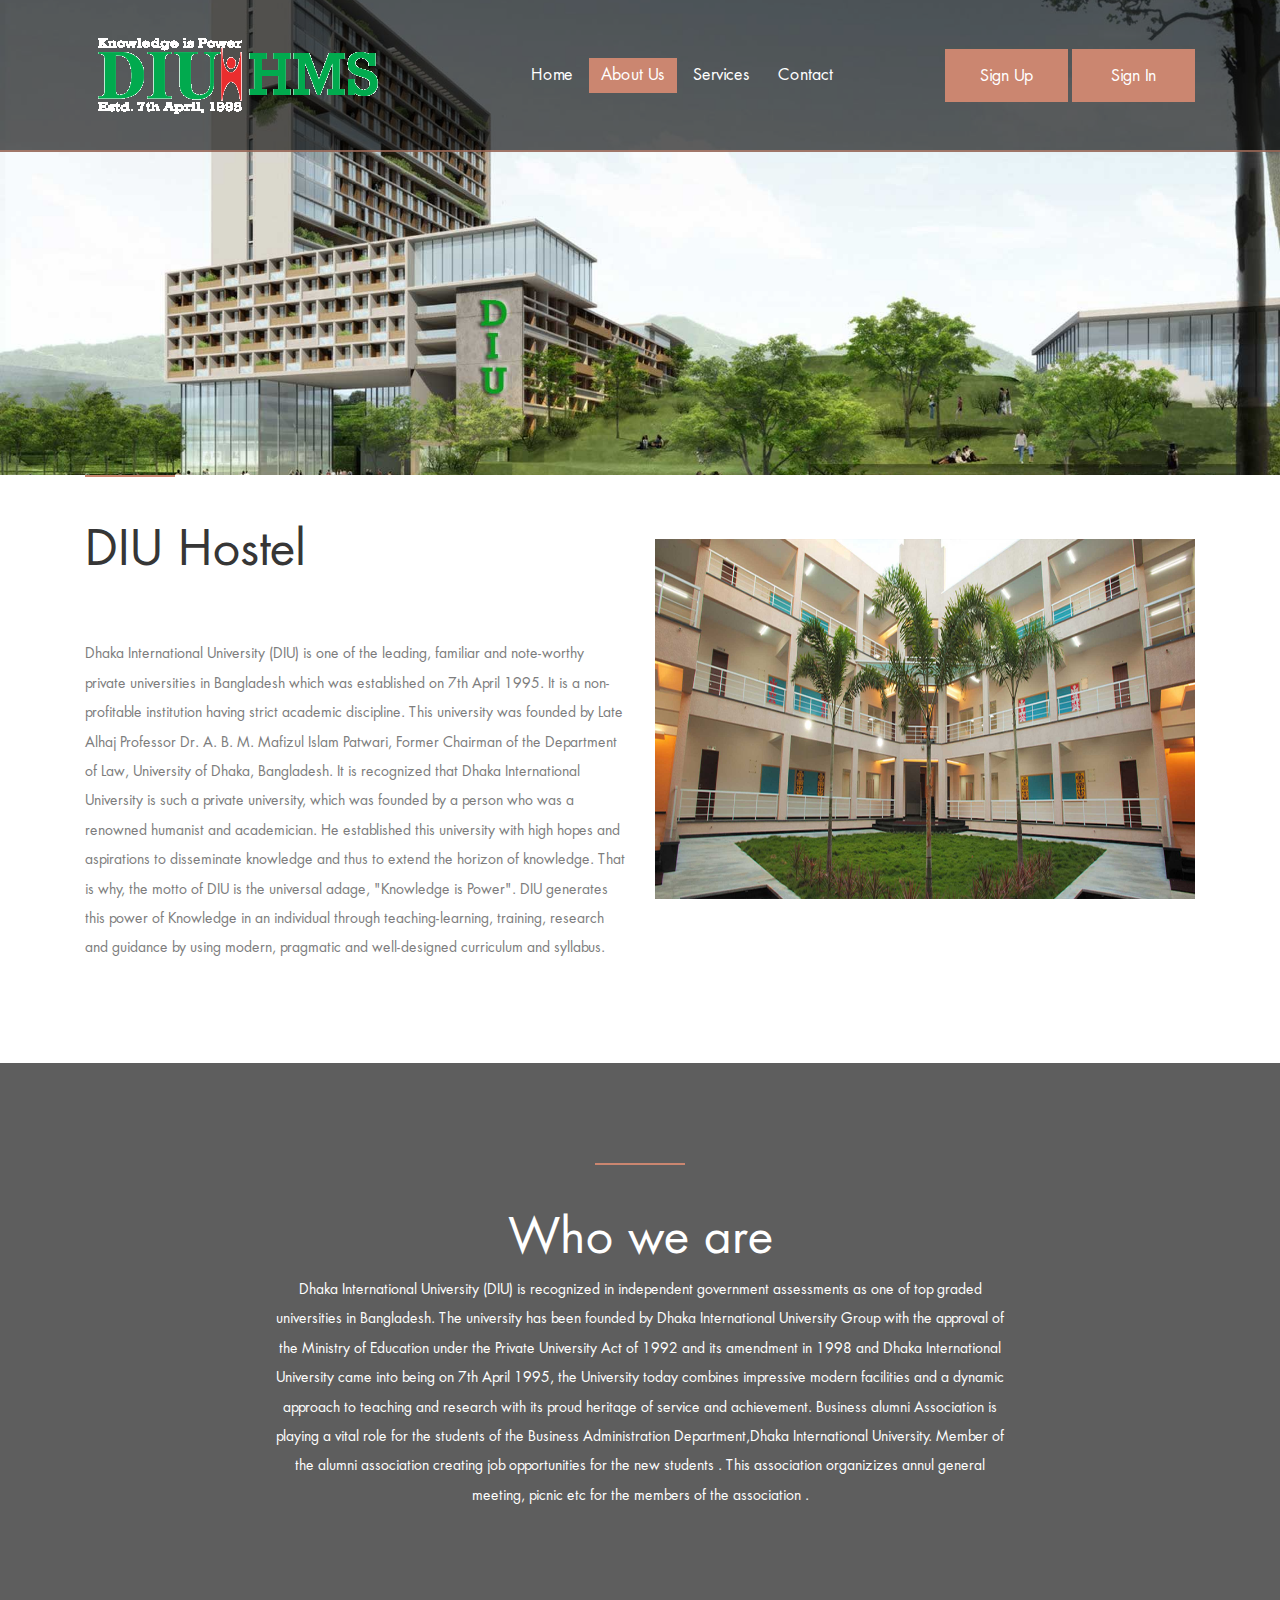
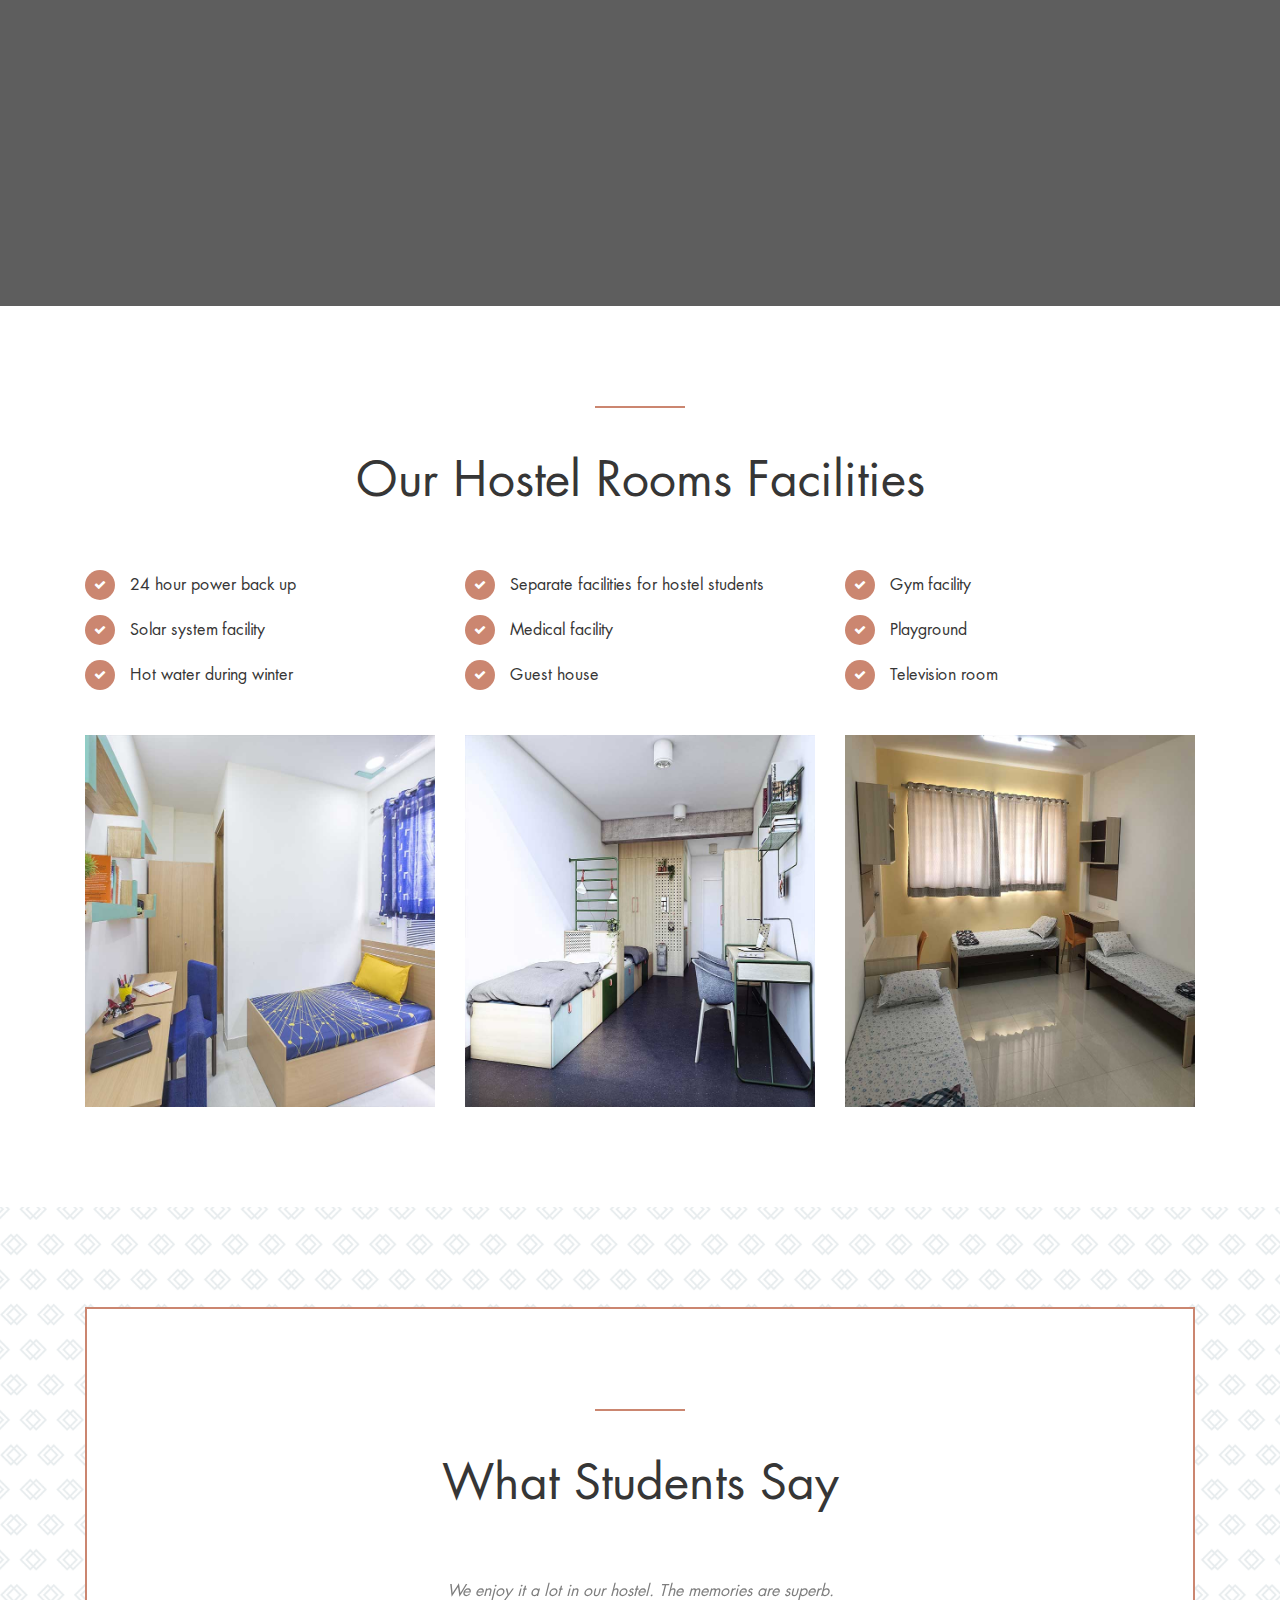
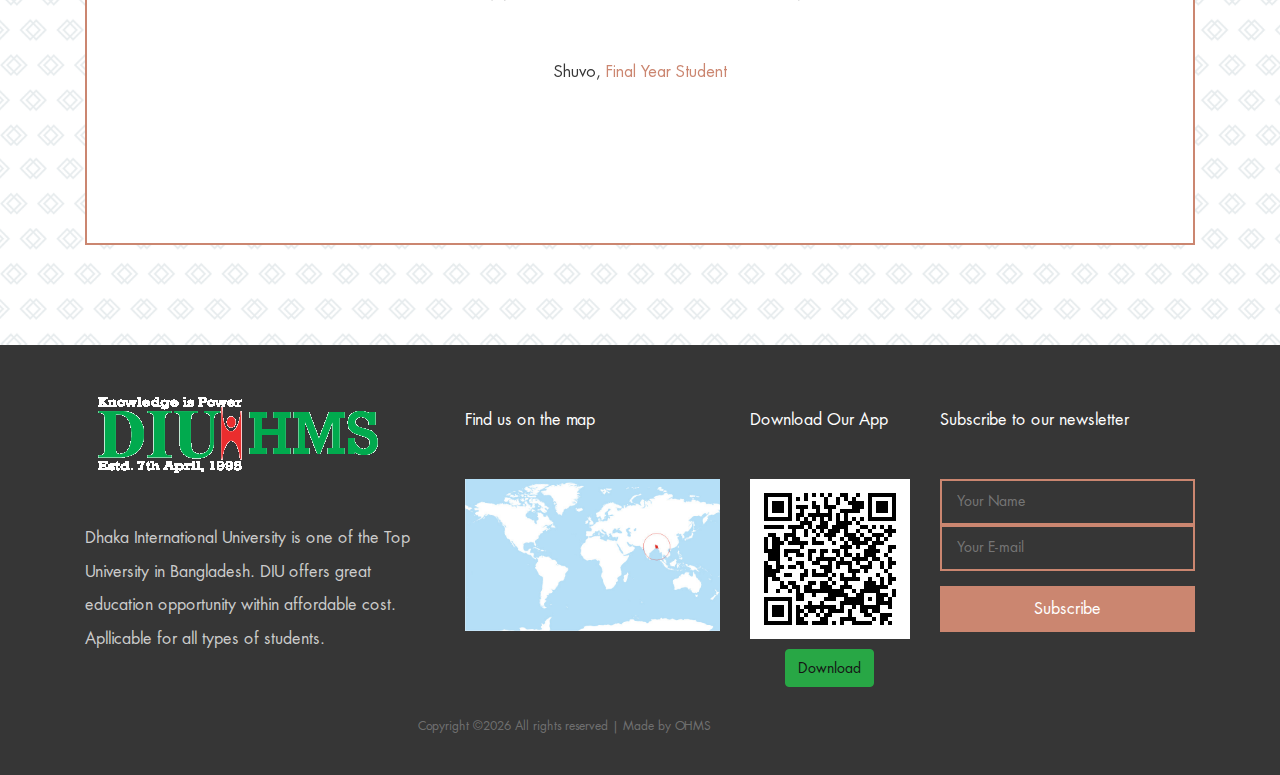
<file: readmore01.html>
<!DOCTYPE html>
<html lang="en">

<head>
    <meta charset="UTF-8">
    <meta name="description" content="">
    <meta http-equiv="X-UA-Compatible" content="IE=edge">
    <meta name="viewport" content="width=device-width, initial-scale=1, shrink-to-fit=no">
    <!-- The above 4 meta tags *must* come first in the head; any other head content must come *after* these tags -->

    <!-- Title -->
    <title>The Palatin - Hotel &amp; Resort Template</title>

    <!-- Favicon -->
    <link rel="icon" href="img/core-img/favicon.ico">

    <!-- Core Stylesheet -->
    <link rel="stylesheet" href="style.css">

</head>

<body>
    <!-- Preloader -->
    <div class="preloader d-flex align-items-center justify-content-center">
        <div class="cssload-container">
            <div class="cssload-loading"><i></i><i></i><i></i><i></i></div>
        </div>
    </div>

    <!-- ##### Header Area Start ##### -->
    <header class="header-area">
        <!-- Navbar Area -->
        <div class="palatin-main-menu">
            <div class="classy-nav-container breakpoint-off">
                <div class="container">
                    <!-- Menu -->
                    <nav class="classy-navbar justify-content-between" id="palatinNav">

                        <!-- Nav brand -->
                        <a href="index.html" class="nav-brand"><img src="img/core-img/logo.png" alt=""></a>

                        <!-- Navbar Toggler -->
                        <div class="classy-navbar-toggler">
                            <span class="navbarToggler"><span></span><span></span><span></span></span>
                        </div>

                        <!-- Menu -->
                        <div class="classy-menu">

                            <!-- close btn -->
                            <div class="classycloseIcon">
                                <div class="cross-wrap"><span class="top"></span><span class="bottom"></span></div>
                            </div>

                            <!-- Nav Start -->
                            <div class="classynav">
                                <ul>
                                    <li><a href="index.html">Home</a></li>
                                    <li class="active"><a href="about-us.html">About Us</a></li>
                                    
         
                                    <li><a href="services.html">Services</a></li>
                                    <li><a href="contact.php">Contact</a></li>
                                </ul>

                                <!-- Button -->
                                <div class="menu-btn">
                                    <a href="registration.php" class="btn palatin-btn">Sign Up</a>
                                    <a href="login.php" class="btn palatin-btn">Sign In</a>                                    
                                </div>

                                

                            </div>
                            <!-- Nav End -->
                        </div>
                    </nav>
                </div>
            </div>
        </div>
    </header>
    <!-- ##### Header Area End ##### -->

    <!-- ##### Breadcumb Area Start ##### -->
    <section class="breadcumb-area bg-img d-flex align-items-center justify-content-center" style="background-image: url(img/bg-img/bg-2.jpg);">
        <div class="bradcumbContent">
        </div>
    </section>
    <!-- ##### Breadcumb Area End ##### -->

    <!-- ##### Book Now Area Start ##### -->

    <!-- ##### Book Now Area End ##### -->

    <!-- ##### About Us Area Start ##### -->
    <section class="about-us-area">
        <div class="container">
            <div class="row align-items-center">
                <div class="col-12 col-lg-6">
                    <div class="about-text mb-100">
                        <div class="section-heading">
                            <div class="line-"></div>
                            <h2>DIU Hostel</h2>
                        </div>
                        <p>
                            Dhaka International University (DIU) is one of the leading, familiar and note-worthy private universities in Bangladesh which was established on 7th April 1995. It is a non-profitable institution having strict academic discipline. This university was founded by Late Alhaj Professor Dr. A. B. M. Mafizul Islam Patwari, Former Chairman of the Department of Law, University of Dhaka, Bangladesh. It is recognized that Dhaka International University is such a private university, which was founded by a person who was a renowned humanist and academician. He established this university with high hopes and aspirations to disseminate knowledge and thus to extend the horizon of knowledge. That is why, the motto of DIU is the universal adage, "Knowledge is Power". DIU generates this power of Knowledge in an individual through teaching-learning, training, research and guidance by using modern, pragmatic and well-designed curriculum and syllabus.</p>
                    </div>
                </div>

                <div class="col-12 col-lg-6">
                    <div class="about-thumbnail mb-100">
                        <img src="img/bg-img/2.jpg" alt="">
                    </div>
                </div>
            </div>
        </div>
    </section>
    <!-- ##### About Us Area End ##### -->

    <!-- ##### Milestones Area Start ##### -->
    <section class="our-milestones section-padding-100-0 bg-img bg-overlay bg-fixed" style="background-image: url(img/bg-img/bg-4.jpg);">
        <div class="container">
            <div class="row justify-content-center">
                <div class="col-12 col-lg-8">
                    <div class="section-heading text-center white">
                        <div class="line-"></div>
                        <h2>Who we are</h2>
                        <p>Dhaka International University (DIU) is recognized in independent government assessments as one of top graded universities in Bangladesh. The university has been founded by Dhaka International University Group with the approval of the Ministry of Education under the Private University Act of 1992 and its amendment in 1998 and Dhaka International University came into being on 7th April 1995, the University today combines impressive modern facilities and a dynamic approach to teaching and research with its proud heritage of service and achievement. Business alumni Association is playing a vital role for the students of the Business Administration Department,Dhaka International University. Member of the alumni association creating job opportunities for the new students . This association organizizes annul general meeting, picnic etc for the members of the association .</p>
                    </div>
                </div>
            </div>

            <div class="row">

                <!-- Single Cool Facts -->
                <div class="col-12 col-sm-6 col-lg-3">
                    <div class="single-cool-fact mb-100 wow fadeInUp" data-wow-delay="300ms">
                        <div class="scf-text">
                            <i class="icon-cocktail-1"></i>
                            <h2><span class="counter">20</span></h2>
                            <p>Food/day</p>
                        </div>
                    </div>
                </div>

                <!-- Single Cool Facts -->
                <div class="col-12 col-sm-6 col-lg-3">
                    <div class="single-cool-fact mb-100 wow fadeInUp" data-wow-delay="500ms">
                        <div class="scf-text">
                            <i class="icon-swimming-pool"></i>
                            <h2><span class="counter">5</span></h2>
                            <p>Playground</p>
                        </div>
                    </div>
                </div>

                <!-- Single Cool Facts -->
                <div class="col-12 col-sm-6 col-lg-3">
                    <div class="single-cool-fact mb-100 wow fadeInUp" data-wow-delay="700ms">
                        <div class="scf-text">
                            <i class="icon-resort"></i>
                            <h2><span class="counter">100</span></h2>
                            <p>Rooms</p>
                        </div>
                    </div>
                </div>

                <!-- Single Cool Facts -->
                <div class="col-12 col-sm-6 col-lg-3">
                    <div class="single-cool-fact mb-100 wow fadeInUp" data-wow-delay="900ms">
                        <div class="scf-text">
                            <i class="icon-restaurant"></i>
                            <h2><span class="counter">3</span></h2>
                            <p>Building</p>
                        </div>
                    </div>
                </div>

            </div>
        </div>
    </section>
    <!-- ##### Milestones Area End ##### -->

    <!-- ##### Hotels Area Start ##### -->
    <section class="our-hotels-area section-padding-100-0">
        <div class="container">
            <div class="row">
                <div class="col-12">
                    <div class="section-heading text-center">
                        <div class="line-"></div>
                        <h2>Our Hostel Rooms Facilities</h2>
                    </div>
                </div>
            </div>

            <div class="row justify-content-center">
                <!-- Single Hotel Info -->
                <div class="col-12 col-md-6 col-lg-4">
                    <div class="single-hotel-info mb-100">
                        <div class="hotel-info-text">
                            <h6><span class="fa fa-check"></span> 24 hour power back up</h6>
                            <h6><span class="fa fa-check"></span>Solar system facility</h6>
                            <h6><span class="fa fa-check"></span> Hot water during winter </h6>
                        </div>
                        <div class="hotel-img">
                            <img src="img/bg-img/3.jpg" alt="">
                        </div>
                    </div>
                </div>
                <!-- Single Hotel Info -->
                <div class="col-12 col-md-6 col-lg-4">
                    <div class="single-hotel-info mb-100">
                        <div class="hotel-info-text">
                            <h6><span class="fa fa-check"></span> Separate facilities for hostel students</h6>
                            <h6><span class="fa fa-check"></span> Medical facility</h6>
                            <h6><span class="fa fa-check"></span> Guest house</h6>
                        </div>
                        <div class="hotel-img">
                            <img src="img/bg-img/10.jpg" alt="">
                        </div>
                    </div>
                </div>
                <!-- Single Hotel Info -->
                <div class="col-12 col-md-6 col-lg-4">
                    <div class="single-hotel-info mb-100">
                        <div class="hotel-info-text">
                            <h6><span class="fa fa-check"></span> Gym facility</h6>
                            <h6><span class="fa fa-check"></span> Playground</h6>
                            <h6><span class="fa fa-check"></span> Television room</h6>
                        </div>
                        <div class="hotel-img">
                            <img src="img/bg-img/11.jpg" alt="">
                        </div>
                    </div>
                </div>
            </div>
        </div>
    </section>
    <!-- ##### Hotels Area End ##### -->

    <!-- ##### Testimonial Area Start ##### -->
    <section class="testimonial-area section-padding-100 bg-img" style="background-image: url(img/core-img/pattern.png);">
        <div class="container">
            <div class="row">
                <div class="col-12">
                    <div class="testimonial-content">
                        <div class="section-heading text-center">
                            <div class="line-"></div>
                            <h2>What Students Say</h2>
                        </div>
                        
                        <!-- Testimonial Slides -->
                    <div class="testimonial-slides owl-carousel">
                            
                            <!-- Single Testimonial -->
                            <div class="single-testimonial">
                                <p>We enjoy it a lot in our hostel. The memories are superb.</p>
                                <h6>Shuvo, <span>Final Year Student</span></h6>
                            </div>
                            
                            <!-- Single Testimonial -->
                            <div class="single-testimonial">
                                <p>This is very nice environment for study. Good food for good health and a lot of facilities.</p>
                                <h6>Sabbir, <span>First Year Student</span></h6>
                            </div>
                            
                        </div>
                    </div>
                </div>
            </div>
        </div>
    </section>
    <!-- ##### Testimonial Area End ##### -->

    <!-- ##### Footer Area Start ##### -->
    <footer class="footer-area">
        <div class="container">
            <div class="row">

                <!-- Footer Widget Area Logo with Text-->
                <div class="col-12 col-lg-4">
                    <div class="footer-widget-area mt-50">
                        <a href="#" class="d-block mb-5"><img src="img/core-img/logo.png" alt=""></a>
                        <p>Dhaka International University is one of the Top University in Bangladesh. DIU offers great education opportunity within affordable cost. Apllicable for all types of students.</p>
                    </div>
                </div>

                <!-- Footer Widget Area Position on World Map-->
                <div class="col-12 col-md-6 col-lg-3">
                    <div class="footer-widget-area mt-50">
                        <h6 class="widget-title mb-5">Find us on the map</h6>
                        <a href="https://goo.gl/maps/e1g3MjBimBntQMpe7"><img src="img/bg-img/footer-map.jpg" alt=""></a>
                    </div>
                </div>
                


            <!-- Footer Widget Area APP -->
            <div class="col-12 col-md-6 col-lg-2">
                <div class="footer-widget-area mt-50">
                    <h6 class="widget-title mb-5">Download Our App</h6>
                    <img src="img/DIU_Hoste_QR.svg" alt="QR code for DIU Hostel App">
                        
                    <button type="button" class="btn btn-success" style="margin-left: 35px;margin-top: 10px;"><a href="https://github.com/shuvongkor-barman/ohms_app/raw/master/app/release/DIU_Hostel_v0.4.apk">Download</a></button>
                </div>
            </div>

                <!-- Footer Widget Area  Newsletter -->
                <div class="col-12 col-md-6 col-lg-3">
                    <div class="footer-widget-area mt-50">
                        <h6 class="widget-title mb-5">Subscribe to our newsletter</h6>
                        <form action="subscribe.php" method="post" class="subscribe-form">
						    <input type="text" name="subscriber-name" id="subscribename" placeholder="Your Name" required>
                            <input type="email" name="subscriber-email" id="subscribeemail" placeholder="Your E-mail" required>
                            <button type="submit" name="subscribe">Subscribe</button>
                        </form>
                    </div>
                </div>

                <!-- Copywrite Text -->
                <div class="col-12">
                    <div class="copywrite-text mt-30">
                        <p><a href="#">Copyright &copy;<script>document.write(new Date().getFullYear());</script> All rights reserved | Made by <a href="#top" target="_blank" style="margin-left:0px;">OHMS</a>
                        </p>
                    </div>
                </div>
            </div>
        </div>
    </footer>
    <!-- ##### Footer Area End ##### -->

    <!-- ##### All Javascript Script ##### -->
    <!-- jQuery-2.2.4 js -->
    <script src="js/jquery/jquery-2.2.4.min.js"></script>
    <!-- Popper js -->
    <script src="js/bootstrap/popper.min.js"></script>
    <!-- Bootstrap js -->
    <script src="js/bootstrap/bootstrap.min.js"></script>
    <!-- All Plugins js -->
    <script src="js/plugins/plugins.js"></script>
    <!-- Active js -->
    <script src="js/active.js"></script>
</body>

</html>
</file>
<file: style.css>
/* [Master Stylesheet - v1.0] */
/* =========== Index of CSS ===========
:: 1.0 Import Fonts
:: 2.0 Import All CSS
:: 3.0 Base CSS
    :: 3.1.0 Spacing
    :: 3.2.0 Height
    :: 3.3.0 Section Padding
    :: 3.4.0 Section Heading
    :: 3.5.0 Preloader CSS
    :: 3.6.0 Miscellaneous
    :: 3.7.0 ScrollUp
    :: 3.8.0 Palatin Button
:: 4.0 Header Area CSS
:: 5.0 Hero Area CSS
:: 6.0 Book Now Area CSS
:: 7.0 About Us Area CSS
:: 8.0 Pool Area CSS
:: 9.0 Rooms Area CSS
:: 10.0 Services Area CSS
:: 11.0 Our Hotel Area CSS
:: 12.0 Testimonial Area CSS
:: 13.0 Footer Area CSS
:: 14.0 Breadcumb Area CSS
:: 15.0 Blog Area CSS
:: 16.0 Contact Area CSS
:: 17.0 Skills Area CSS
:: 18.0 Elements Area CSS
    :: 18.1.0 Single Cool Facts CSS
    :: 18.2.0 Accordians Area CSS
    :: 18.3.0 Tabs Area CSS
*/
/* :: 1.0 Import Fonts */
@import url(css/bootstrap.min.css);
@import url(css/classy-nav.css);
@import url(css/owl.carousel.min.css);
@import url(css/animate.css);
@import url(css/magnific-popup.css);
@import url(css/font-awesome.min.css);
@import url(css/nice-select.css);
@import url(css/travel-icon.css);
@font-face {
  font-family: 'FuturaLT-Book';
  src: url("fonts/FuturaLT-Book.eot?#iefix") format("embedded-opentype"), url("fonts/FuturaLT-Book.woff") format("woff"), url("fonts/FuturaLT-Book.ttf") format("truetype"), url("fonts/FuturaLT-Book.svg#FuturaLT-Book") format("svg");
  font-weight: normal;
  font-style: normal; }
/* :: 2.0 Import All CSS */
/* :: 3.0 Base CSS */
* {
  margin: 0;
  padding: 0; }

body {
  font-family: "FuturaLT-Book";
  font-size: 14px; }

h1,
h2,
h3,
h4,
h5,
h6 {
  color: #363636;
  line-height: 1.3;
  font-weight: 400; }

p {
  color: #7d7d7d;
  font-size: 14px;
  line-height: 2.1;
  font-weight: 400; }

a,
a:hover,
a:focus {
  -webkit-transition-duration: 500ms;
  transition-duration: 500ms;
  text-decoration: none;
  outline: 0 solid transparent;
  color: #141414;
  font-weight: 400;
  font-size: 14px; }

ul,
ol {
  margin: 0; }
  ul li,
  ol li {
    list-style: none; }

img {
  height: auto;
  max-width: 100%; }

/* :: 3.1.0 Spacing */
.mt-15 {
  margin-top: 15px !important; }

.mt-30 {
  margin-top: 30px !important; }

.mt-50 {
  margin-top: 50px !important; }

.mt-70 {
  margin-top: 70px !important; }

.mt-100 {
  margin-top: 100px !important; }

.mb-15 {
  margin-bottom: 15px !important; }

.mb-30 {
  margin-bottom: 30px !important; }

.mb-50 {
  margin-bottom: 50px !important; }

.mb-70 {
  margin-bottom: 70px !important; }

.mb-100 {
  margin-bottom: 100px !important; }

.ml-15 {
  margin-left: 15px !important; }

.ml-30 {
  margin-left: 30px !important; }

.ml-50 {
  margin-left: 50px !important; }

.mr-15 {
  margin-right: 15px !important; }

.mr-30 {
  margin-right: 30px !important; }

.mr-50 {
  margin-right: 50px !important; }

/* :: 3.2.0 Height */
.height-400 {
  height: 400px !important; }

.height-500 {
  height: 500px !important; }

.height-600 {
  height: 600px !important; }

.height-700 {
  height: 700px !important; }

.height-800 {
  height: 800px !important; }

/* :: 3.3.0 Section Padding */
.section-padding-100 {
  padding-top: 100px;
  padding-bottom: 100px; }

.section-padding-100-0 {
  padding-top: 100px;
  padding-bottom: 0; }

.section-padding-0-100 {
  padding-top: 0;
  padding-bottom: 100px; }

.section-padding-100-70 {
  padding-top: 100px;
  padding-bottom: 70px; }

/* :: 3.4.0 Section Heading */
.section-heading {
  position: relative;
  z-index: 1;
  margin-bottom: 60px; }
  .section-heading .line- {
    width: 90px;
    height: 2px;
    background-color: #cb8670;
    display: block;
    margin-bottom: 40px; }
  .section-heading h2 {
    font-size: 48px;
    color: #363636; }
    @media only screen and (min-width: 992px) and (max-width: 1199px) {
      .section-heading h2 {
        font-size: 40px; } }
    @media only screen and (min-width: 768px) and (max-width: 991px) {
      .section-heading h2 {
        font-size: 36px; } }
    @media only screen and (max-width: 767px) {
      .section-heading h2 {
        font-size: 24px; } }
  .section-heading p {
    margin-bottom: 0; }
  .section-heading.text-center .line- {
    margin: 0 auto 40px; }
  .section-heading.white h2,
  .section-heading.white p {
    color: #ffffff; }

/* :: 3.5.0 Preloader CSS */
.preloader {
  background-color: #ffffff;
  width: 100%;
  height: 100%;
  position: fixed;
  top: 0;
  left: 0;
  right: 0;
  z-index: 9999; }
  .preloader .cssload-container {
    display: block;
    width: 97px; }
  .preloader .cssload-loading i {
    width: 19px;
    height: 19px;
    display: inline-block;
    border-radius: 50%;
    background: #cb8670; }
  .preloader .cssload-loading i:first-child {
    opacity: 0;
    animation: cssload-loading-ani2 0.58s linear infinite;
    -o-animation: cssload-loading-ani2 0.58s linear infinite;
    -ms-animation: cssload-loading-ani2 0.58s linear infinite;
    -webkit-animation: cssload-loading-ani2 0.58s linear infinite;
    -moz-animation: cssload-loading-ani2 0.58s linear infinite;
    transform: translate(-19px);
    -o-transform: translate(-19px);
    -ms-transform: translate(-19px);
    -webkit-transform: translate(-19px);
    -moz-transform: translate(-19px); }
  .preloader .cssload-loading i:nth-child(2),
  .preloader .cssload-loading i:nth-child(3) {
    animation: cssload-loading-ani3 0.58s linear infinite;
    -o-animation: cssload-loading-ani3 0.58s linear infinite;
    -ms-animation: cssload-loading-ani3 0.58s linear infinite;
    -webkit-animation: cssload-loading-ani3 0.58s linear infinite;
    -moz-animation: cssload-loading-ani3 0.58s linear infinite; }
  .preloader .cssload-loading i:last-child {
    animation: cssload-loading-ani1 0.58s linear infinite;
    -o-animation: cssload-loading-ani1 0.58s linear infinite;
    -ms-animation: cssload-loading-ani1 0.58s linear infinite;
    -webkit-animation: cssload-loading-ani1 0.58s linear infinite;
    -moz-animation: cssload-loading-ani1 0.58s linear infinite; }
@keyframes cssload-loading-ani1 {
  100% {
    transform: translate(39px);
    opacity: 0; } }
@-o-keyframes cssload-loading-ani1 {
  100% {
    -o-transform: translate(39px);
    opacity: 0; } }
@-ms-keyframes cssload-loading-ani1 {
  100% {
    -ms-transform: translate(39px);
    opacity: 0; } }
@-webkit-keyframes cssload-loading-ani1 {
  100% {
    -webkit-transform: translate(39px);
    opacity: 0; } }
@-moz-keyframes cssload-loading-ani1 {
  100% {
    -moz-transform: translate(39px);
    opacity: 0; } }
@keyframes cssload-loading-ani2 {
  100% {
    transform: translate(19px);
    opacity: 1; } }
@-o-keyframes cssload-loading-ani2 {
  100% {
    -o-transform: translate(19px);
    opacity: 1; } }
@-ms-keyframes cssload-loading-ani2 {
  100% {
    -ms-transform: translate(19px);
    opacity: 1; } }
@-webkit-keyframes cssload-loading-ani2 {
  100% {
    -webkit-transform: translate(19px);
    opacity: 1; } }
@-moz-keyframes cssload-loading-ani2 {
  100% {
    -moz-transform: translate(19px);
    opacity: 1; } }
@keyframes cssload-loading-ani3 {
  100% {
    transform: translate(19px); } }
@-o-keyframes cssload-loading-ani3 {
  100% {
    -o-transform: translate(19px); } }
@-ms-keyframes cssload-loading-ani3 {
  100% {
    -ms-transform: translate(19px); } }
@-webkit-keyframes cssload-loading-ani3 {
  100% {
    -webkit-transform: translate(19px); } }
@-moz-keyframes cssload-loading-ani3 {
  100% {
    -moz-transform: translate(19px); } }
/* :: 3.6.0 Miscellaneous */
.bg-img {
  background-position: center center;
  background-size: cover;
  background-repeat: no-repeat; }

.bg-white {
  background-color: #ffffff !important; }

.bg-dark {
  background-color: #000000 !important; }

.bg-transparent {
  background-color: transparent !important; }

.font-bold {
  font-weight: 700; }

.font-light {
  font-weight: 300; }

.bg-overlay {
  position: relative;
  z-index: 2;
  background-position: center center;
  background-size: cover; }
  .bg-overlay::after {
    background-color: rgba(0, 0, 0, 0.63);
    position: absolute;
    z-index: -1;
    top: 0;
    left: 0;
    width: 100%;
    height: 100%;
    content: ""; }

.bg-fixed {
  background-attachment: fixed !important; }

/* :: 3.7.0 ScrollUp */
#scrollUp {
  background-color: #cb8670;
  border-radius: 0;
  bottom: 50px;
  box-shadow: 0 2px 6px 0 rgba(0, 0, 0, 0.3);
  color: #ffffff;
  font-size: 24px;
  height: 40px;
  line-height: 40px;
  right: 50px;
  text-align: center;
  width: 40px;
  -webkit-transition-duration: 500ms;
  transition-duration: 500ms; }
  #scrollUp:hover, #scrollUp:focus {
    background-color: #363636; }

/* :: 3.8.0 Palatin Button */
.palatin-btn {
  background-color: #cb8670;
  -webkit-transition-duration: 500ms;
  transition-duration: 500ms;
  position: relative;
  z-index: 1;
  display: inline-block;
  min-width: 123px;
  height: 53px;
  color: #ffffff;
  border: none;
  border-radius: 0;
  padding: 0 30px;
  font-size: 16px;
  line-height: 53px;
  text-transform: capitalize; }
  .palatin-btn:hover, .palatin-btn:focus {
    font-size: 16px;
    background-color: #363636;
    color: #ffffff; }
  .palatin-btn.btn-2 {
    background-color: #363636;
    color: #ffffff; }
    .palatin-btn.btn-2:hover, .palatin-btn.btn-2:focus {
      font-size: 16px;
      background-color: #cb8670;
      color: #ffffff; }
  .palatin-btn.btn-3 {
    background-color: #ffffff;
    color: #cb8670;
    border: 2px solid #cb8670;
    height: 49px;
    line-height: 48px; }
    .palatin-btn.btn-3:hover, .palatin-btn.btn-3:focus {
      font-size: 16px;
      background-color: #cb8670;
      color: #ffffff; }

/* :: 4.0 Header Area CSS */
.header-area {
  position: absolute;
  z-index: 100;
  width: 100%;
  top: 0;
  left: 0;
  z-index: 1000; }
  .header-area .palatin-main-menu {
    position: relative;
    width: 100%;
    background-color: rgba(0, 0, 0, 0.63);
    border-bottom: 2px solid rgba(203, 134, 112, 0.63); }
    .header-area .palatin-main-menu .classy-nav-container {
      background-color: transparent; }
    .header-area .palatin-main-menu .classy-navbar {
      -webkit-transition-duration: 300ms;
      transition-duration: 300ms;
      background-color: transparent;
      height: 150px;
      padding: 0; }
      @media only screen and (max-width: 767px) {
        .header-area .palatin-main-menu .classy-navbar {
          height: 70px; } }
      @media only screen and (min-width: 992px) and (max-width: 1199px) {
        .header-area .palatin-main-menu .classy-navbar .nav-brand {
          max-width: 140px; } }
      @media only screen and (max-width: 767px) {
        .header-area .palatin-main-menu .classy-navbar .nav-brand {
          max-width: 140px; } }
      .header-area .palatin-main-menu .classy-navbar .classynav ul li a {
        text-transform: capitalize;
        color: #ffffff;
        font-size: 16px;
        background-color: transparent; }
        .header-area .palatin-main-menu .classy-navbar .classynav ul li a:hover, .header-area .palatin-main-menu .classy-navbar .classynav ul li a:focus {
          color: #ffffff;
          background-color: #cb8670; }
        @media only screen and (min-width: 992px) and (max-width: 1199px) {
          .header-area .palatin-main-menu .classy-navbar .classynav ul li a {
            font-size: 14px; } }
        @media only screen and (min-width: 768px) and (max-width: 991px) {
          .header-area .palatin-main-menu .classy-navbar .classynav ul li a {
            background-color: #cb8670; } }
        @media only screen and (max-width: 767px) {
          .header-area .palatin-main-menu .classy-navbar .classynav ul li a {
            background-color: #cb8670; } }
      .header-area .palatin-main-menu .classy-navbar .classynav ul li.active a {
        color: #ffffff;
        background-color: #cb8670; }
      .header-area .palatin-main-menu .classy-navbar .classynav ul li.megamenu-item > a::after,
      .header-area .palatin-main-menu .classy-navbar .classynav ul li.has-down > a::after {
        color: #ffffff; }
      .header-area .palatin-main-menu .classy-navbar .classynav ul li ul li a {
        color: #363636; }
        @media only screen and (min-width: 992px) and (max-width: 1199px) {
          .header-area .palatin-main-menu .classy-navbar .classynav ul li ul li a {
            padding: 0 20px; } }
        @media only screen and (min-width: 768px) and (max-width: 991px) {
          .header-area .palatin-main-menu .classy-navbar .classynav ul li ul li a {
            color: #ffffff; } }
        @media only screen and (max-width: 767px) {
          .header-area .palatin-main-menu .classy-navbar .classynav ul li ul li a {
            color: #ffffff; } }
      .header-area .palatin-main-menu .classy-navbar .menu-btn {
        margin-left: 100px; }
        @media only screen and (min-width: 992px) and (max-width: 1199px) {
          .header-area .palatin-main-menu .classy-navbar .menu-btn {
            margin-left: 30px; } }
        @media only screen and (min-width: 768px) and (max-width: 991px) {
          .header-area .palatin-main-menu .classy-navbar .menu-btn {
            margin-left: 30px;
            border: 2px solid #ffffff;
            margin-top: 30px;
            display: inline-block; } }
        @media only screen and (max-width: 767px) {
          .header-area .palatin-main-menu .classy-navbar .menu-btn {
            margin-left: 30px;
            border: 2px solid #ffffff;
            margin-top: 30px;
            display: inline-block; } }
        .header-area .palatin-main-menu .classy-navbar .menu-btn a {
          color: #ffffff;
          font-size: 16px; }
  .header-area .is-sticky .palatin-main-menu {
    position: fixed;
    width: 100%;
    top: 0;
    left: 0;
    z-index: 9999;
    background-color: #000;
    box-shadow: 0 5px 50px 15px rgba(0, 0, 0, 0.2); }
    .header-area .is-sticky .palatin-main-menu .classy-navbar {
      height: 90px; }
      @media only screen and (max-width: 767px) {
        .header-area .is-sticky .palatin-main-menu .classy-navbar {
          height: 70px; } }

@media only screen and (min-width: 768px) and (max-width: 991px) {
  .breakpoint-on .classy-navbar .classy-menu {
    background-color: #cb8670; } }
@media only screen and (max-width: 767px) {
  .breakpoint-on .classy-navbar .classy-menu {
    background-color: #cb8670; } }

@media only screen and (min-width: 768px) and (max-width: 991px) {
  .classynav ul li .megamenu .single-mega.cn-col-4 {
    padding: 0; } }
@media only screen and (max-width: 767px) {
  .classynav ul li .megamenu .single-mega.cn-col-4 {
    padding: 0; } }

.classycloseIcon .cross-wrap span {
  background: #ffffff; }

/* :: 5.0 Hero Area CSS */
.hero-slides {
  position: relative;
  z-index: 1; }
  .hero-slides .owl-dots {
    display: -webkit-box;
    display: -ms-flexbox;
    display: flex;
    position: absolute;
    bottom: 30px;
    left: 4%; }
    @media only screen and (min-width: 992px) and (max-width: 1199px) {
      .hero-slides .owl-dots {
        left: 1%; } }
    @media only screen and (min-width: 768px) and (max-width: 991px) {
      .hero-slides .owl-dots {
        left: 5px;
        -webkit-box-orient: horizontal;
        -webkit-box-direction: reverse;
        -ms-flex-direction: column;
        flex-direction: column; } }
    @media only screen and (max-width: 767px) {
      .hero-slides .owl-dots {
        bottom: 100px; } }
    .hero-slides .owl-dots .owl-dot {
      -webkit-transition-duration: 300ms;
      transition-duration: 300ms;
      border: 2px solid transparent;
      background-color: transparent;
      display: block;
      padding: 3px 5px;
      color: #ffffff;
      font-size: 14px; }
      .hero-slides .owl-dots .owl-dot.active, .hero-slides .owl-dots .owl-dot:hover, .hero-slides .owl-dots .owl-dot:focus {
        color: #ffffff;
        background-color: #1b3f4c;
        border: 2px solid #cb8670;
        box-shadow: none; }

.single-hero-slide {
  width: 100%;
  height: 950px;
  position: relative;
  z-index: 1;
  overflow: hidden; }
  @media only screen and (min-width: 992px) and (max-width: 1199px) {
    .single-hero-slide {
      height: 800px; } }
  @media only screen and (min-width: 768px) and (max-width: 991px) {
    .single-hero-slide {
      height: 750px; } }
  @media only screen and (max-width: 767px) {
    .single-hero-slide {
      height: 750px; } }
  .single-hero-slide .slide-img {
    position: absolute;
    width: 100%;
    height: 100%;
    z-index: -10;
    left: 0;
    right: 0;
    top: 0;
    bottom: 0; }
  .single-hero-slide .hero-slides-content {
    display: inline-block;
    padding: 60px 50px;
    background-color: rgba(0, 0, 0, 0.63);
    border: 2px solid #cb8670;
    text-align: center; }
    @media only screen and (min-width: 992px) and (max-width: 1199px) {
      .single-hero-slide .hero-slides-content {
        padding: 40px 20px; } }
    @media only screen and (min-width: 768px) and (max-width: 991px) {
      .single-hero-slide .hero-slides-content {
        padding: 30px 20px; } }
    @media only screen and (max-width: 767px) {
      .single-hero-slide .hero-slides-content {
        padding: 20px; } }
    .single-hero-slide .hero-slides-content .line {
      width: 90px;
      height: 2px;
      background-color: #cb8670;
      margin: 0 auto 30px; }
    .single-hero-slide .hero-slides-content h2 {
      position: relative;
      z-index: 1;
      font-size: 72px;
      color: #ffffff;
      margin-bottom: 0;
      display: inline-block; }
      @media only screen and (min-width: 992px) and (max-width: 1199px) {
        .single-hero-slide .hero-slides-content h2 {
          font-size: 48px; } }
      @media only screen and (min-width: 768px) and (max-width: 991px) {
        .single-hero-slide .hero-slides-content h2 {
          font-size: 36px; } }
      @media only screen and (max-width: 767px) {
        .single-hero-slide .hero-slides-content h2 {
          font-size: 30px; } }
    .single-hero-slide .hero-slides-content p {
      font-size: 14px;
      color: #ffffff; }

.hero-slides .owl-item.active .single-hero-slide .slide-img {
  -webkit-animation: slide 20s linear infinite;
  animation: slide 20s linear infinite; }

@-webkit-keyframes slide {
  0% {
    -webkit-transform: scale(1);
    transform: scale(1); }
  50% {
    -webkit-transform: scale(1.2);
    transform: scale(1.2); }
  100% {
    -webkit-transform: scale(1);
    transform: scale(1); } }
@keyframes slide {
  0% {
    -webkit-transform: scale(1);
    transform: scale(1); }
  50% {
    -webkit-transform: scale(1.2);
    transform: scale(1.2); }
  100% {
    -webkit-transform: scale(1);
    transform: scale(1); } }
/* :: 6.0 Book Now Area CSS */
.book-now-area {
  position: relative;
  z-index: 100;
  margin-bottom: 15px; }

.book-now-form {
  position: relative;
  z-index: 1;
  top: -87px; }
  .book-now-form form {
    display: -webkit-box;
    display: -ms-flexbox;
    display: flex;
    -webkit-box-align: center;
    -ms-flex-align: center;
    -ms-grid-row-align: center;
    align-items: center;
    -ms-flex-wrap: wrap;
    flex-wrap: wrap;
    width: 100%; }
    .book-now-form form .form-group,
    .book-now-form form button {
      display: -webkit-box;
      display: -ms-flexbox;
      display: flex;
      -webkit-box-align: center;
      -ms-flex-align: center;
      -ms-grid-row-align: center;
      align-items: center;
      -webkit-box-pack: center;
      -ms-flex-pack: center;
      justify-content: center;
      -webkit-box-orient: horizontal;
      -webkit-box-direction: reverse;
      -ms-flex-direction: column;
      flex-direction: column;
      -webkit-box-flex: 0;
      -ms-flex: 0 0 20%;
      flex: 0 0 20%;
      max-width: 20%;
      width: 20%;
      height: 174px;
      background-color: #363636;
      border-left: 2px solid #cb8670;
      border-top: 2px solid #cb8670;
      border-bottom: 2px solid #cb8670;
      margin-bottom: 0;
      padding: 0 30px; }
      @media only screen and (min-width: 768px) and (max-width: 991px) {
        .book-now-form form .form-group,
        .book-now-form form button {
          padding: 0 20px; } }
      @media only screen and (max-width: 767px) {
        .book-now-form form .form-group,
        .book-now-form form button {
          -webkit-box-flex: 0;
          -ms-flex: 0 0 100%;
          flex: 0 0 100%;
          max-width: 100%;
          width: 100%;
          height: 100px;
          border-bottom: 0 solid transparent;
          border-right: 2px solid #cb8670; } }
    .book-now-form form .form-group label {
      color: #cb8670;
      display: block;
      font-size: 14px;
      width: 100%; }
    .book-now-form form button {
      border-right: 2px solid #cb8670;
      font-size: 16px;
      background-color: #cb8670;
      text-transform: uppercase;
      color: #ffffff;
      cursor: pointer;
      -webkit-transition-duration: 300ms;
      transition-duration: 300ms;
      padding: 0; }
      .book-now-form form button:hover, .book-now-form form button:focus {
        outline: none;
        background-color: #363636; }
    .book-now-form form .form-control:focus {
      box-shadow: none; }
  .book-now-form .nice-select {
    background-color: transparent;
    border-radius: 0;
    border: none;
    font-size: 14px;
    height: auto;
    line-height: 1;
    padding-left: 0;
    padding-right: 30px;
    padding-top: 0;
    padding-bottom: 0;
    width: 100%;
    color: #ffffff; }
    .book-now-form .nice-select::after {
      border-bottom: 1px solid #ffffff;
      border-right: 1px solid #ffffff;
      height: 10px;
      margin-top: -4px;
      width: 10px; }
    .book-now-form .nice-select .list {
      background-color: #ffffff;
      border-radius: 0;
      margin-top: 2px;
      box-shadow: 0 2px 15px 0 rgba(0, 0, 0, 0.15);
      width: 100%; }
    .book-now-form .nice-select .current {
      font-size: 24px;
      line-height: 1; }
      @media only screen and (min-width: 992px) and (max-width: 1199px) {
        .book-now-form .nice-select .current {
          font-size: 18px; } }
      @media only screen and (min-width: 768px) and (max-width: 991px) {
        .book-now-form .nice-select .current {
          font-size: 14px; } }
      @media only screen and (max-width: 767px) {
        .book-now-form .nice-select .current {
          font-size: 18px; } }
    .book-now-form .nice-select .option {
      font-size: 20px;
      color: #363636;
      width: 100%; }
      @media only screen and (min-width: 992px) and (max-width: 1199px) {
        .book-now-form .nice-select .option {
          font-size: 16px; } }
      @media only screen and (min-width: 768px) and (max-width: 991px) {
        .book-now-form .nice-select .option {
          font-size: 13px; } }
      @media only screen and (max-width: 767px) {
        .book-now-form .nice-select .option {
          font-size: 16px; } }

/* :: 7.0 About Us Area CSS */
.about-thumbnail {
  position: relative;
  z-index: 1; }
  .about-thumbnail.homepage .first-img {
    position: relative;
    width: 50%;
    margin-left: auto;
    box-shadow: 0 8px 30px 0 rgba(0, 0, 0, 0.15); }
  .about-thumbnail.homepage .second-img {
    position: relative;
    z-index: 1;
    width: 55%;
    margin-top: -50%;
    box-shadow: 0 8px 30px 0 rgba(0, 0, 0, 0.15); }
  .about-thumbnail.homepage .third-img {
    position: relative;
    z-index: 1;
    margin: 0 auto;
    width: 45%;
    margin-top: -30%;
    box-shadow: 0 8px 30px 0 rgba(0, 0, 0, 0.15); }

.about-key-text {
  position: relative;
  z-index: 1;
  margin-top: 35px; }
  .about-key-text h6 {
    display: -webkit-box;
    display: -ms-flexbox;
    display: flex;
    -webkit-box-align: center;
    -ms-flex-align: center;
    -ms-grid-row-align: center;
    align-items: center;
    -webkit-box-pack: center;
    -ms-flex-pack: center;
    justify-content: center;
    margin-bottom: 20px;
    font-size: 16px; }
    .about-key-text h6 span {
      -webkit-box-flex: 0;
      -ms-flex: 0 0 30px;
      flex: 0 0 30px;
      max-width: 30px;
      width: 30px;
      margin-right: 15px;
      height: 30px;
      text-align: center;
      font-size: 12px;
      background-color: #cb8670;
      border-radius: 50%;
      line-height: 30px;
      color: #ffffff; }

/* :: 8.0 Pool Area CSS */
.pool-content {
  position: relative;
  z-index: 1;
  width: 100%;
  padding: 70px 50px;
  border: 2px solid #cb8670;
  background-color: rgba(0, 0, 0, 0.63); }
  @media only screen and (max-width: 767px) {
    .pool-content {
      padding: 50px 20px; } }
  .pool-content .pool-feature {
    position: relative;
    z-index: 1;
    text-align: center; }
    @media only screen and (max-width: 767px) {
      .pool-content .pool-feature {
        margin-top: 30px; } }
    .pool-content .pool-feature i {
      font-size: 70px;
      color: #cb8670;
      margin-bottom: 15px;
      display: block; }
    .pool-content .pool-feature p {
      color: #ffffff;
      font-size: 14px;
      margin-bottom: 0; }

/* :: 9.0 Rooms Area CSS */
.single-rooms-area {
  position: relative;
  z-index: 10;
  width: 100%;
  height: 515px;
  margin-bottom: 100px;
  -webkit-transition-duration: 500ms;
  transition-duration: 500ms; }
  .single-rooms-area .bg-thumbnail {
    position: absolute;
    width: 100%;
    height: 100%;
    top: 0;
    left: 0;
    right: 0;
    bottom: 0;
    z-index: 10; }
  .single-rooms-area .price-from {
    position: absolute;
    z-index: 20;
    top: -19px;
    left: 50%;
    -webkit-transform: translateX(-50%);
    transform: translateX(-50%);
    padding: 10px 15px;
    background-color: #181818;
    border: 2px solid #cb8670;
    display: inline-block;
    margin-bottom: 0;
    line-height: 1;
    color: #ffffff;
    font-size: 14px; }
  .single-rooms-area .rooms-text {
    position: absolute;
    z-index: 30;
    background-color: rgba(0, 0, 0, 0.63);
    padding: 30px 30px 40px;
    left: 20px;
    right: 20px;
    bottom: 20px;
    width: calc(100% - 40px);
    border: 2px solid #cb8670;
    text-align: center;
    -webkit-transition-duration: 500ms;
    transition-duration: 500ms; }
    .single-rooms-area .rooms-text .line {
      width: 90px;
      height: 2px;
      background-color: #cb8670;
      display: block;
      margin: 0 auto 20px; }
    .single-rooms-area .rooms-text h4 {
      color: #ffffff; }
      @media only screen and (max-width: 767px) {
        .single-rooms-area .rooms-text h4 {
          font-size: 20px; } }
    .single-rooms-area .rooms-text p {
      color: #ffffff;
      margin-bottom: 0; }
  .single-rooms-area .book-room-btn {
    position: absolute;
    bottom: -15px;
    left: 50%;
    -webkit-transform: translateX(-50%);
    transform: translateX(-50%);
    z-index: 50; }
  .single-rooms-area:hover .rooms-text, .single-rooms-area:focus .rooms-text {
    background-color: #000; }

.pagination-area {
  position: relative;
  z-index: 1;
  text-align: center; }
  .pagination-area .pagination {
    -webkit-box-pack: center;
    -ms-flex-pack: center;
    justify-content: center; }
    .pagination-area .pagination .page-item .page-link {
      border: 2px solid transparent;
      background-color: transparent;
      display: block;
      padding: 5px;
      margin-right: 10px;
      color: #181818;
      font-size: 14px; }
      .pagination-area .pagination .page-item .page-link:hover, .pagination-area .pagination .page-item .page-link:focus {
        color: #ffffff;
        background-color: #616161;
        border: 2px solid #cb8670;
        box-shadow: none; }
    .pagination-area .pagination .page-item:first-child .page-link {
      margin-left: 0;
      border-top-left-radius: 0;
      border-bottom-left-radius: 0; }
    .pagination-area .pagination .page-item:last-child .page-link {
      border-top-right-radius: 0;
      border-bottom-right-radius: 0; }
    .pagination-area .pagination .page-item.active .page-link {
      color: #ffffff;
      background-color: #616161;
      border: 2px solid #cb8670; }

/* :: 10.0 Services Area CSS */
.services-intro {
  position: relative;
  z-index: 1; }
  .services-intro .single-cool-fact {
    width: 100%; }

.core-features-area {
  position: relative;
  z-index: 10; }
  .core-features-area .single-core-feature {
    position: relative;
    z-index: 1;
    width: 100%;
    height: 514px; }
    .core-features-area .single-core-feature .bg-thumbnail {
      position: absolute;
      width: 100%;
      height: 100%;
      top: 0;
      left: 0;
      z-index: 5; }
    .core-features-area .single-core-feature .feature-content {
      width: 70%;
      text-align: center;
      position: absolute;
      top: 50%;
      left: 50%;
      z-index: 50;
      background-color: rgba(255, 255, 255, 0.85);
      border: 2px solid #cb8670;
      padding: 30px;
      -webkit-transform: translate(-50%, -50%);
      transform: translate(-50%, -50%); }
      @media only screen and (max-width: 767px) {
        .core-features-area .single-core-feature .feature-content {
          width: 85%; } }
      .core-features-area .single-core-feature .feature-content i {
        font-size: 60px;
        color: #cb8670;
        margin-bottom: 30px;
        display: block; }
      .core-features-area .single-core-feature .feature-content h3 {
        font-size: 30px; }
        @media only screen and (min-width: 992px) and (max-width: 1199px) {
          .core-features-area .single-core-feature .feature-content h3 {
            font-size: 24px; } }
        @media only screen and (min-width: 768px) and (max-width: 991px) {
          .core-features-area .single-core-feature .feature-content h3 {
            font-size: 24px; } }
        @media only screen and (max-width: 767px) {
          .core-features-area .single-core-feature .feature-content h3 {
            font-size: 24px; } }
      .core-features-area .single-core-feature .feature-content p {
        margin-bottom: 0; }

.single-service-area {
  position: relative;
  z-index: 1; }
  .single-service-area i {
    display: block;
    margin-bottom: 30px;
    color: #cb8670;
    font-size: 60px; }
  .single-service-area h4 {
    font-size: 30px;
    margin-bottom: 25px;
    -webkit-transition-duration: 500ms;
    transition-duration: 500ms; }
    @media only screen and (max-width: 767px) {
      .single-service-area h4 {
        font-size: 24px; } }
  .single-service-area p {
    margin-bottom: 0; }

.our-milestones {
  position: relative;
  z-index: 1; }
  .our-milestones .single-cool-fact {
    background-color: rgba(0, 0, 0, 0.63); }

/* :: 11.0 Our Hotel Area CSS */
.single-hotel-info {
  position: relative;
  z-index: 1; }
  .single-hotel-info .hotel-info-text {
    position: relative;
    z-index: 1;
    margin-bottom: 45px; }
    .single-hotel-info .hotel-info-text h6 {
      display: -webkit-box;
      display: -ms-flexbox;
      display: flex;
      -webkit-box-align: center;
      -ms-flex-align: center;
      -ms-grid-row-align: center;
      align-items: center;
      margin-bottom: 15px;
      font-size: 16px; }
      .single-hotel-info .hotel-info-text h6 span {
        -webkit-box-flex: 0;
        -ms-flex: 0 0 30px;
        flex: 0 0 30px;
        max-width: 30px;
        width: 30px;
        margin-right: 15px;
        height: 30px;
        text-align: center;
        font-size: 12px;
        background-color: #cb8670;
        border-radius: 50%;
        line-height: 30px;
        color: #ffffff; }

/* :: 12.0 Testimonial Area CSS */
.testimonial-content {
  position: relative;
  z-index: 1;
  border: 2px solid #cb8670;
  background-color: #ffffff;
  padding: 100px;
  width: 100%; }
  @media only screen and (max-width: 767px) {
    .testimonial-content {
      padding: 30px; } }
  .testimonial-content .single-testimonial {
    position: relative;
    z-index: 1;
    text-align: center; }
    .testimonial-content .single-testimonial p {
      font-size: 16px;
      color: #7d7d7d;
      font-style: italic; }
      @media only screen and (max-width: 767px) {
        .testimonial-content .single-testimonial p {
          font-size: 14px; } }
    .testimonial-content .single-testimonial h6 {
      margin-top: 55px;
      margin-bottom: 60px; }
      .testimonial-content .single-testimonial h6 span {
        color: #cb8670; }
      @media only screen and (max-width: 767px) {
        .testimonial-content .single-testimonial h6 {
          margin-top: 25px;
          margin-bottom: 30px; } }
    .testimonial-content .single-testimonial img {
      width: auto !important;
      margin: 0 auto; }

/* :: 13.0 Footer Area CSS */
.footer-area {
  position: relative;
  z-index: 1;
  background-color: #363636;
  padding-bottom: 40px; }
  .footer-area .footer-widget-area p {
    color: #cccccc;
    font-size: 16px;
    margin-bottom: 0; }
  .footer-area .footer-widget-area .widget-title {
    padding-top: 15px;
    color: #ffffff;
    font-weight: 400; }
  .footer-area .footer-widget-area .subscribe-form {
    position: relative;
    z-index: 1; }
    .footer-area .footer-widget-area .subscribe-form input {
      width: 100%;
      height: 46px;
      background-color: transparent;
      border: 2px solid #cb8670;
      padding: 0 15px;
      color: #ffffff; }
    .footer-area .footer-widget-area .subscribe-form button {
      -webkit-transition-duration: 500ms;
      transition-duration: 500ms;
      width: 100%;
      height: 46px;
      border: none;
      font-size: 16px;
      margin-top: 15px;
      color: #ffffff;
      cursor: pointer;
      background-color: #cb8670; }
      .footer-area .footer-widget-area .subscribe-form button:hover, .footer-area .footer-widget-area .subscribe-form button:focus {
        background-color: #363636; }
  .footer-area .copywrite-text {
    position: relative;
    z-index: 1; }
    .footer-area .copywrite-text p {
      margin-bottom: 0;
      line-height: 1.5;
      font-size: 12px;
      margin-left: 30%;
      color: rgba(204, 204, 204, 0.4); 
    }
      .footer-area .copywrite-text p a {
        font-size: 12px;
        color: rgba(204, 204, 204, 0.4); }
        .footer-area .copywrite-text p a:hover {
          color: #ffffff; }

/* :: 14.0 Breadcumb Area CSS */
.breadcumb-area {
  position: relative;
  z-index: 10;
  width: 100%;
  height: 475px; }
  @media only screen and (max-width: 767px) {
    .breadcumb-area {
      height: 340px; } }
  .breadcumb-area .bradcumbContent {
    margin-top: 70px; }
    @media only screen and (max-width: 767px) {
      .breadcumb-area .bradcumbContent {
        margin-top: 0; } }
    .breadcumb-area .bradcumbContent h2 {
      font-size: 48px;
      color: #ffffff;
      margin-bottom: 0;
      padding: 5px 30px;
      border: 2px solid #cb8670;
      background-color: rgba(0, 0, 0, 0.63); }
      @media only screen and (min-width: 768px) and (max-width: 991px) {
        .breadcumb-area .bradcumbContent h2 {
          font-size: 36px; } }
      @media only screen and (max-width: 767px) {
        .breadcumb-area .bradcumbContent h2 {
          font-size: 30px; } }

/* :: 15.0 Blog Area CSS */
.single-blog-post {
  position: relative;
  z-index: 10; }
  .single-blog-post .blog-post-thumb {
    position: relative;
    z-index: 1; }
  .single-blog-post .post-content {
    position: relative;
    z-index: 1;
    width: 80%;
    border: 2px solid #cb8670;
    padding: 50px 40px 30px;
    left: 10%;
    text-align: center;
    margin-top: -145px;
    background-color: #ffffff; }
    @media only screen and (max-width: 767px) {
      .single-blog-post .post-content {
        width: 90%;
        left: 5%;
        margin-top: -25px;
        padding: 40px 30px 20px; } }
    .single-blog-post .post-content .post-date {
      position: absolute;
      left: 50%;
      top: -26.5px;
      -webkit-transform: translateX(-50%);
      transform: translateX(-50%); }
    .single-blog-post .post-content .post-title {
      font-size: 30px;
      display: block;
      margin-bottom: 10px; }
      .single-blog-post .post-content .post-title:hover, .single-blog-post .post-content .post-title:focus {
        color: #cb8670; }
      @media only screen and (max-width: 767px) {
        .single-blog-post .post-content .post-title {
          font-size: 20px;
          margin-bottom: 15px; } }
    .single-blog-post .post-content .post-meta {
      position: relative;
      z-index: 1;
      margin-bottom: 30px; }
      .single-blog-post .post-content .post-meta a {
        font-size: 12px;
        color: #363636;
        position: relative;
        z-index: 2; }
        .single-blog-post .post-content .post-meta a:first-child {
          margin-right: 30px; }
          .single-blog-post .post-content .post-meta a:first-child::after {
            position: absolute;
            top: -2px;
            right: -18px;
            content: '|';
            z-index: 10; }

/* :: 16.0 Contact Area CSS */
.contact-area {
  position: relative;
  z-index: 1; }
  .contact-area .home-map-area {
    -webkit-box-flex: 0;
    -ms-flex: 0 0 50%;
    flex: 0 0 50%;
    max-width: 50%;
    width: 50%;
    height: 685px; }
    @media only screen and (max-width: 767px) {
      .contact-area .home-map-area {
        -webkit-box-flex: 0;
        -ms-flex: 0 0 100%;
        flex: 0 0 100%;
        max-width: 100%;
        width: 100%;
        height: 450px; } }
    .contact-area .home-map-area iframe {
      width: 100%;
      height: 100%;
      border: none; }
  .contact-area .contact-info {
    -webkit-box-flex: 0;
    -ms-flex: 0 0 50%;
    flex: 0 0 50%;
    max-width: 50%;
    width: 50%;
    padding: 0 8%; }
    @media only screen and (max-width: 767px) {
      .contact-area .contact-info {
        -webkit-box-flex: 0;
        -ms-flex: 0 0 100%;
        flex: 0 0 100%;
        max-width: 100%;
        width: 100%;
        padding: 50px 30px; } }
    .contact-area .contact-info h4,
    .contact-area .contact-info h5 {
      margin-bottom: 15px; }
      @media only screen and (min-width: 768px) and (max-width: 991px) {
        .contact-area .contact-info h4,
        .contact-area .contact-info h5 {
          font-size: 16px; } }
      @media only screen and (max-width: 767px) {
        .contact-area .contact-info h4,
        .contact-area .contact-info h5 {
          font-size: 16px; } }
    .contact-area .contact-info .social-info a {
      display: inline-block;
      margin-right: 15px; }
      .contact-area .contact-info .social-info a:hover, .contact-area .contact-info .social-info a:focus {
        color: #cb8670; }

.single-contact-information {
  position: relative;
  z-index: 1; }
  .single-contact-information .section-text {
    position: relative;
    z-index: 1;
    margin-bottom: 40px; }
    .single-contact-information .section-text h3 {
      font-weight: 400;
      font-size: 30px;
      margin-bottom: 10px; }
    .single-contact-information .section-text p {
      margin-bottom: 0; }
  .single-contact-information .contact-content {
    position: relative;
    z-index: 1;
    margin-bottom: 20px; }
    .single-contact-information .contact-content:last-child {
      margin-bottom: 0; }
    .single-contact-information .contact-content p {
      font-size: 15px;
      color: #7d7d7d;
      margin-bottom: 0; }
    .single-contact-information .contact-content p:first-child {
      font-size: 18px;
      color: #cb8670;
      margin-bottom: 0;
      -webkit-box-flex: 0;
      -ms-flex: 0 0 90px;
      flex: 0 0 90px;
      max-width: 90px;
      width: 90px; }

.map-area {
  position: relative;
  z-index: 2; }
  .map-area iframe {
    width: 100%;
    height: 515px;
    border: none;
    margin-bottom: 0; }
    @media only screen and (max-width: 767px) {
      .map-area iframe {
        height: 300px; } }

.contact-form-area {
  position: relative;
  z-index: 1; }
  .contact-form-area form {
    position: relative;
    z-index: 1; }
    .contact-form-area form input,
    .contact-form-area form textarea {
      -webkit-transition-duration: 500ms;
      transition-duration: 500ms;
      border: none;
      border-bottom: 2px solid #c9c9c9;
      margin-bottom: 30px;
      font-size: 12px;
      font-style: italic;
      color: #7d7d7d;
      border-radius: 0;
      width: 100%;
      height: 52px; }
      .contact-form-area form input:focus,
      .contact-form-area form textarea:focus {
        border-color: #cb8670;
        box-shadow: none; }
    .contact-form-area form textarea {
      height: 180px; }

/* :: 17.0 Skills Area CSS */
.single-skils-area {
  position: relative;
  z-index: 1;
  text-align: center; }
  .single-skils-area .circle {
    position: relative;
    z-index: 10;
    margin-bottom: 15px; }
  .single-skils-area .skills-text {
    position: absolute;
    top: 50%;
    left: 50%;
    text-align: center;
    -webkit-transform: translate(-50%, -50%);
    transform: translate(-50%, -50%); }
    .single-skils-area .skills-text span {
      font-size: 48px;
      color: #232323; }
    .single-skils-area .skills-text p {
      margin-bottom: 0;
      line-height: 1;
      font-size: 14px;
      color: #232323; }

/* :: 18.0 Elements Area CSS */
.elements-title h2 {
  font-size: 48px;
  margin-bottom: 20px; }
  @media only screen and (max-width: 767px) {
    .elements-title h2 {
      font-size: 24px; } }

.single-icon {
  position: relative;
  z-index: 1;
  padding: 50px 30px;
  border: 2px solid #cb8670;
  text-align: center; }
  .single-icon i {
    color: #cb8670;
    font-size: 70px;
    display: block;
    margin-bottom: 30px; }
  .single-icon span {
    font-size: 16px; }

/* :: 18.1.0 Single Cool Facts CSS */
.single-cool-fact {
  position: relative;
  z-index: 1;
  width: 200px;
  padding: 35px 15px;
  border: 2px solid #cb8670;
  text-align: center;
  background-color: #363636;
  margin: 0 auto;
  -webkit-transition-duration: 500ms;
  transition-duration: 500ms; }
  .single-cool-fact .scf-text i {
    -webkit-transition-duration: 500ms;
    transition-duration: 500ms;
    display: block;
    font-size: 70px;
    margin-bottom: 10px;
    color: #cb8670; }
  .single-cool-fact .scf-text h2 {
    font-size: 48px;
    margin-bottom: 5px;
    color: #ffffff; }
    @media only screen and (min-width: 992px) and (max-width: 1199px) {
      .single-cool-fact .scf-text h2 {
        font-size: 48px; } }
    @media only screen and (min-width: 768px) and (max-width: 991px) {
      .single-cool-fact .scf-text h2 {
        font-size: 36px; } }
    @media only screen and (max-width: 767px) {
      .single-cool-fact .scf-text h2 {
        font-size: 30px; } }
  .single-cool-fact .scf-text p {
    font-size: 14px;
    margin-bottom: 0;
    color: #ffffff;
    line-height: 1; }
  .single-cool-fact:hover, .single-cool-fact:focus {
    background-color: #cb8670; }
    .single-cool-fact:hover .scf-text i, .single-cool-fact:focus .scf-text i {
      color: #ffffff; }

/* :: 18.2.0 Accordians Area CSS */
.single-accordion.panel {
  background-color: #ffffff;
  border: 0 solid transparent;
  border-radius: 4px;
  box-shadow: 0 0 0 transparent;
  margin-bottom: 15px; }
.single-accordion:last-of-type {
  margin-bottom: 0; }
.single-accordion h6 {
  margin-bottom: 0; }
  .single-accordion h6 a {
    background-color: #cb8670;
    border-radius: 0;
    border: 2px solid #cb8670;
    color: #ffffff;
    display: block;
    margin: 0;
    padding: 20px 70px 20px 30px;
    position: relative;
    font-size: 14px;
    text-transform: capitalize; }
    .single-accordion h6 a span {
      background: transparent;
      -webkit-transition-duration: 500ms;
      transition-duration: 500ms;
      font-size: 10px;
      position: absolute;
      right: 0;
      text-align: center;
      top: 0;
      width: 58px;
      height: 100%;
      color: #ffffff;
      line-height: 58px; }
      .single-accordion h6 a span.accor-open {
        opacity: 0; }
    .single-accordion h6 a.collapsed {
      -webkit-transition-duration: 500ms;
      transition-duration: 500ms;
      background-color: #ffffff;
      color: #7d7d7d;
      border: 2px solid #cb8670; }
      .single-accordion h6 a.collapsed span {
        color: #7d7d7d; }
        .single-accordion h6 a.collapsed span.accor-close {
          opacity: 0; }
        .single-accordion h6 a.collapsed span.accor-open {
          opacity: 1; }
.single-accordion .accordion-content {
  border-top: 0 solid transparent;
  box-shadow: none;
  padding: 30px 15px 5px; }
  .single-accordion .accordion-content p {
    margin-bottom: 0; }

/* :: 18.3.0 Tabs Area CSS */
.palatin-tabs-content {
  position: relative;
  z-index: 1; }
  .palatin-tabs-content .nav-tabs {
    border-bottom: none;
    margin-bottom: 30px; }
    .palatin-tabs-content .nav-tabs .nav-link {
      background-color: #ffffff;
      border: 2px solid #cb8670;
      padding: 0 20px;
      height: 58px;
      line-height: 58px;
      color: #7d7d7d;
      margin: 0 2px;
      border-radius: 0; }
      @media only screen and (min-width: 992px) and (max-width: 1199px) {
        .palatin-tabs-content .nav-tabs .nav-link {
          padding: 0 15px; } }
      @media only screen and (max-width: 767px) {
        .palatin-tabs-content .nav-tabs .nav-link {
          padding: 0 15px;
          font-size: 12px;
          margin-bottom: 15px; } }
      @media only screen and (min-width: 480px) and (max-width: 767px) {
        .palatin-tabs-content .nav-tabs .nav-link {
          padding: 0 15px; } }
      .palatin-tabs-content .nav-tabs .nav-link.active {
        background-color: #cb8670;
        color: #ffffff; }
  .palatin-tabs-content .palatin-tab-text p {
    margin-bottom: 0; }
  .palatin-tabs-content .tab-content h6 {
    font-size: 18px; }

/* ====== The End ====== */
/*# sourceMappingURL=style.css.map */
</file>
